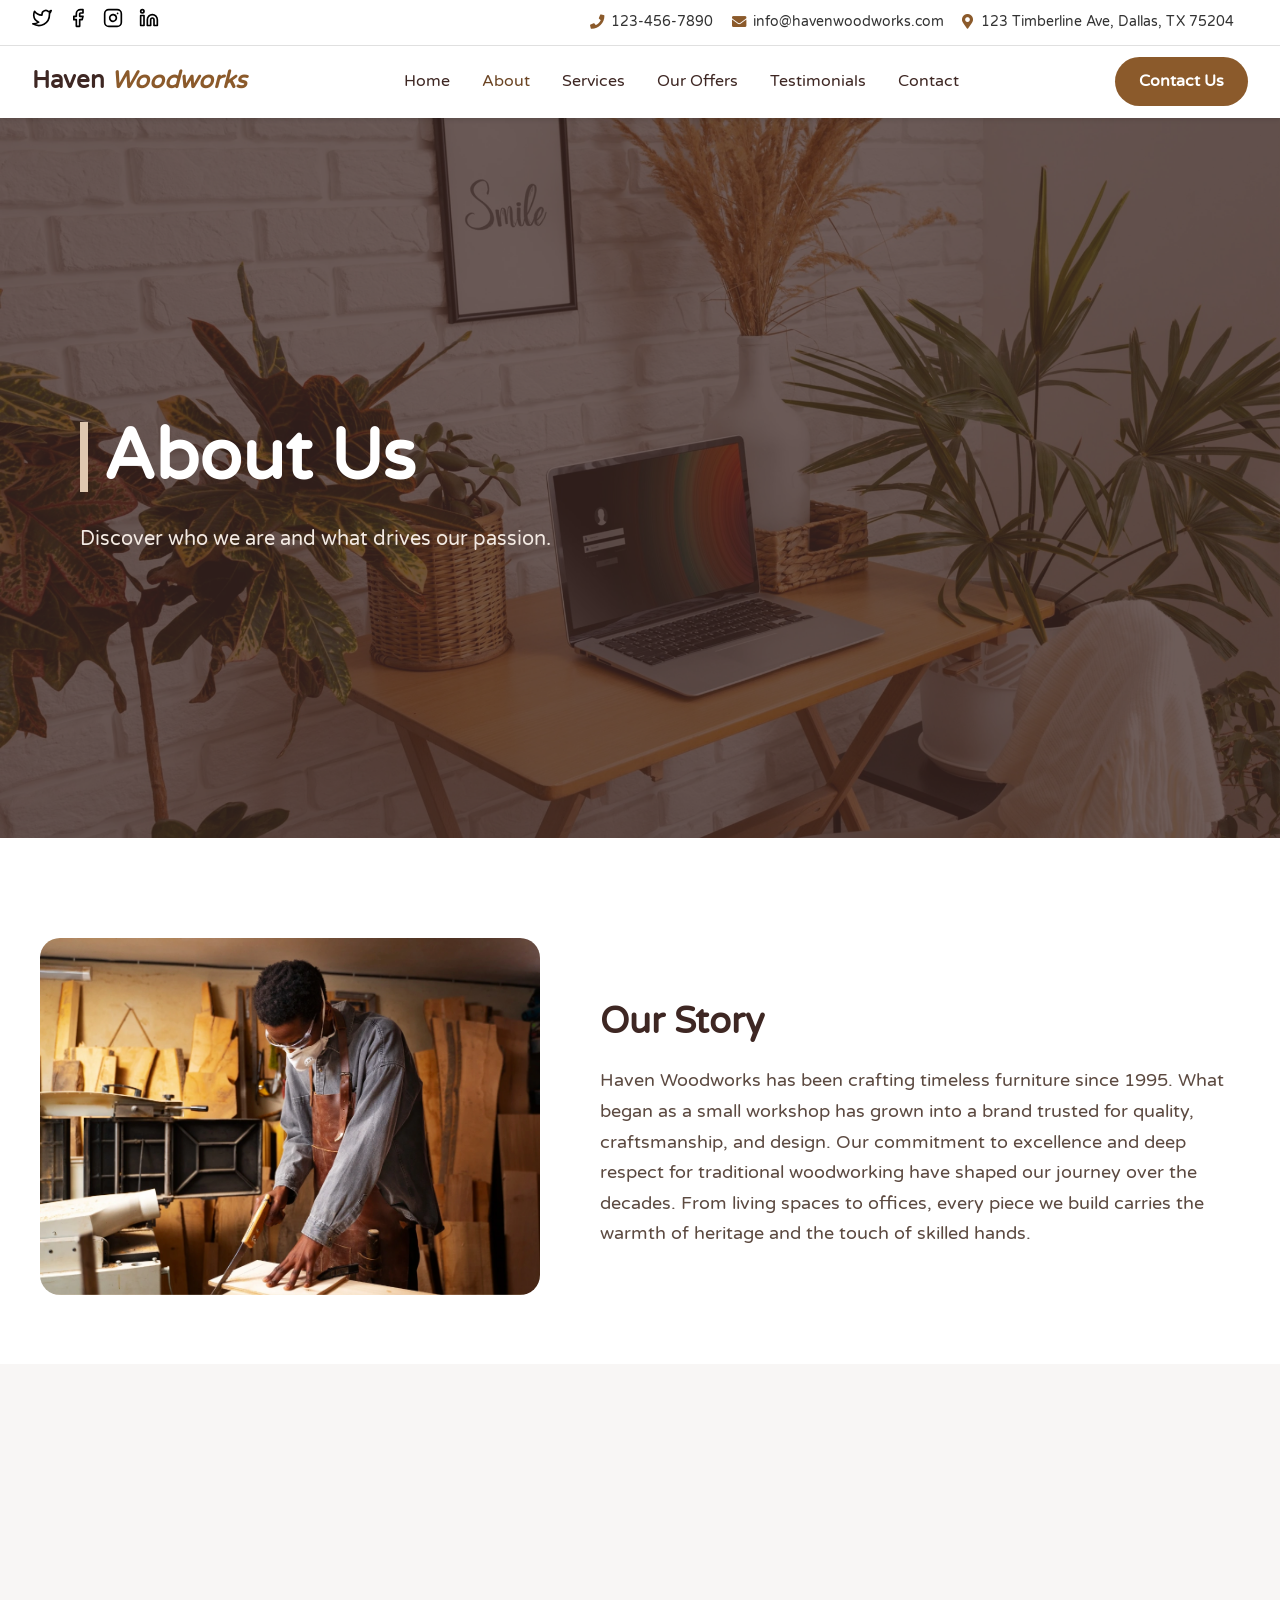
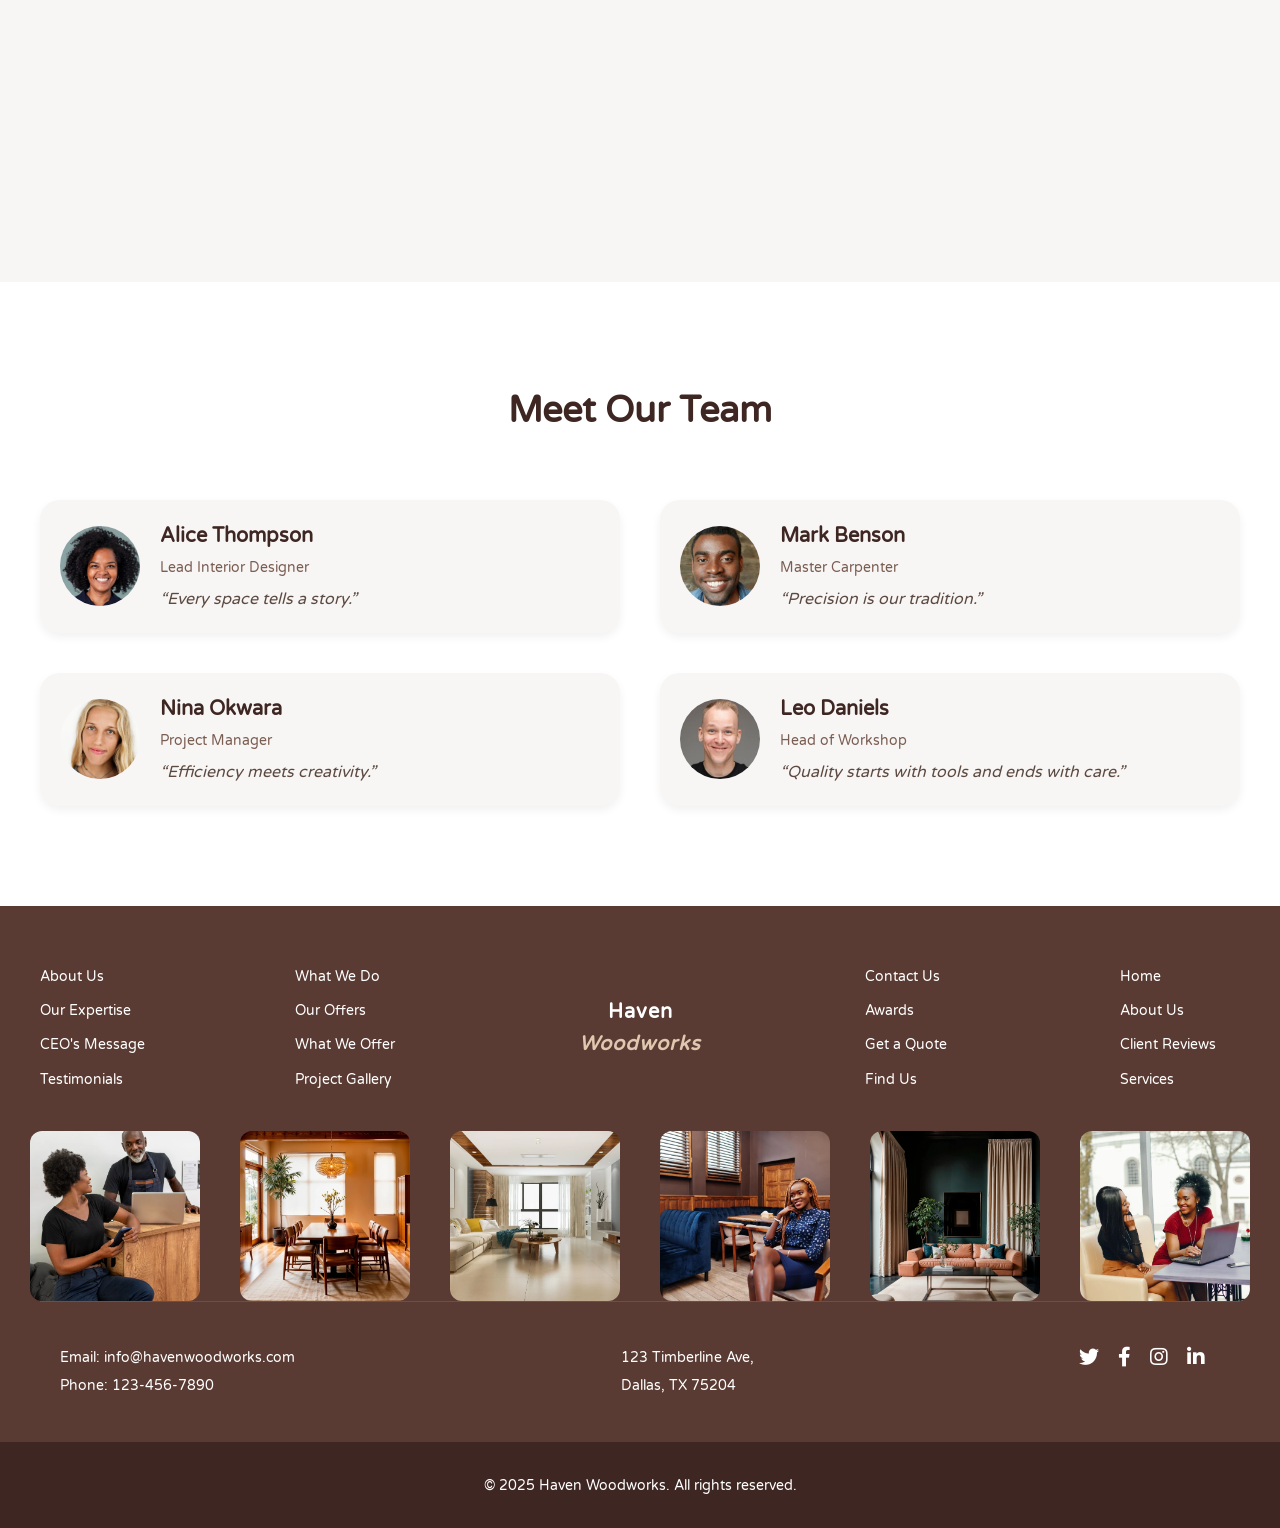
<file: about.html>
<!DOCTYPE html>
<html lang="en">
<head>
    <meta charset="UTF-8">
    <meta name="viewport" content="width=device-width, initial-scale=1.0">
    <meta name="description" content="About Haven Woodworks - Our story and mission.">
    <meta name="keywords" content="woodworking, custom furniture, carpentry, Haven Woodworks, about us">
    <title>Haven Woodworks - About Us</title>
    <link rel="stylesheet" href="https://cdnjs.cloudflare.com/ajax/libs/font-awesome/5.15.4/css/all.min.css" integrity="sha512-1ycn6IcaQQ40/MKBW2W4Rhis/DbILU74C1vSrLJxCq57o941Ym01SwNsOMqvEBFlcgUa6xLiPY/NS5R+E6ztJQ==" crossorigin="anonymous" referrerpolicy="no-referrer" />
    <link rel="stylesheet" href="css/style.css">
    <link rel="stylesheet" href="css/others.css">
</head>
<body>
    <header>
        <div class="top-bar">
            <div class="social-media">
                <a href="#" aria-label="Twitter" title="Twitter"><svg xmlns="http://www.w3.org/2000/svg" width="20" height="20" viewBox="0 0 24 24" fill="none" stroke="currentColor" stroke-width="2" stroke-linecap="round" stroke-linejoin="round"><path d="M23 3a10.9 10.9 0 0 1-3.14 1.53 4.48 4.48 0 0 0-7.86 3v1A10.66 10.66 0 0 1 3 4s-4 9 5 13a11.64 11.64 0 0 1-7 2c9 5 20 0 20-11.5a4.5 4.5 0 0 0-.08-.83A7.72 7.72 0 0 0 23 3z"></path></svg></a>
                <a href="#" aria-label="Facebook" title="Facebook"><svg xmlns="http://www.w3.org/2000/svg" width="20" height="20" viewBox="0 0 24 24" fill="none" stroke="currentColor" stroke-width="2" stroke-linecap="round" stroke-linejoin="round"><path d="M18 2h-3a5 5 0 0 0-5 5v3H7v4h3v8h4v-8h3l1-4h-4V7a1 1 0 0 1 1-1h3z"></path></svg></a>
                <a href="#" aria-label="Instagram" title="Instagram"><svg xmlns="http://www.w3.org/2000/svg" width="20" height="20" viewBox="0 0 24 24" fill="none" stroke="currentColor" stroke-width="2" stroke-linecap="round" stroke-linejoin="round"><rect x="2" y="2" width="20" height="20" rx="5" ry="5"></rect><path d="M16 11.37A4 4 0 1 1 12.63 8 4 4 0 0 1 16 11.37z"></path><line x1="17.5" y1="6.5" x2="17.51" y2="6.5"></line></svg></a>
                <a href="#" aria-label="LinkedIn" title="LinkedIn"><svg xmlns="http://www.w3.org/2000/svg" width="20" height="20" viewBox="0 0 24 24" fill="none" stroke="currentColor" stroke-width="2" stroke-linecap="round" stroke-linejoin="round"><path d="M16 8a6 6 0 0 1 6 6v7h-4v-7a2 2 0 0 0-2-2 2 2 0 0 0-2 2v7h-4v-7a6 6 0 0 1 6-6z"></path><rect x="2" y="9" width="4" height="12"></rect><circle cx="4" cy="4" r="2"></circle></svg></a>
            </div>
            <div class="contact-info">
                <span><i class="fas fa-phone"></i> 123-456-7890</span>
                <span><i class="fas fa-envelope"></i> info@havenwoodworks.com</span>
                <span><i class="fas fa-map-marker-alt"></i> 123 Timberline Ave, Dallas, TX 75204</span>
            </div>
        </div>
        <nav class="main-nav">
            <a href="index.html" class="logo">Haven <span class="logo-highlight">Woodworks</span></a>
            <button class="mobile-menu-button" aria-label="Open navigation menu" aria-expanded="false">&#9776;</button>
            <ul id="nav-links">
                <li><a href="index.html">Home</a></li>
                <li><a href="about.html" class="active">About</a></li>
                <li><a href="services.html">Services</a></li>
                <li><a href="offers.html">Our Offers</a></li>
                <li><a href="testimonials.html">Testimonials</a></li>
                <li><a href="contact.html">Contact</a></li>
            </ul>
            <a href="contact.html" class="contact-button">Contact Us</a>
        </nav>
    </header>

    <main>
        <!-- ABOUT HERO SECTION -->
<section class="page-hero about-hero" style="background-image: url('images/FWO7hiu.webp');">
  <div class="hero-overlay"></div>
  <div class="hero-content others-animate">
    <div class="others-hero-text">
      <div class="hero-heading">
        <div class="hero-line"></div>
        <h1>About Us</h1>
      </div>
      <p>Discover who we are and what drives our passion.</p>
    </div>
  </div>
</section>

<section class="founding-story-section">
  <div class="founding-story-container">
    
    <!-- LEFT: Image Slider -->
    <div class="founding-images">
      <img id="founding-image" src="images/FWimQzg.webp" alt="Haven Woodworks" />
    </div>

    <!-- RIGHT: Company Story -->
    <div class="founding-text">
      <h2>Our Story</h2>
      <p>
        Haven Woodworks has been crafting timeless furniture since 1995.
        What began as a small workshop has grown into a brand trusted for quality, craftsmanship, and design.
        Our commitment to excellence and deep respect for traditional woodworking have shaped our journey over the decades.
        From living spaces to offices, every piece we build carries the warmth of heritage and the touch of skilled hands.
      </p>
    </div>

  </div>
</section>

<!-- CEO INTRO SECTION -->
<section class="ceo-section ceo-about">
<!-- Mobile-only image BEFORE everything -->
<div class="ceo-image ceo-mobile-only animate-fade-up">
  <img src="images/FMvxX2t.webp" alt="CEO Image">
</div>

<div class="ceo-content">
  <!-- Left Column -->
  <div class="ceo-text animate-fade-up">
    <h3 class="animate-pop-up">Hello! I’m</h3>
    <h2 class="ceo-name animate-pop-up">Daniel Stone</h2>
    <p class="ceo-description">
      At Haven Woodworks, we believe furniture is more than function — it's art. For over two decades,
      we've crafted pieces that transform spaces and tell stories. Every cut, joint, and finish speaks to our
      commitment to craftsmanship and your vision.
    </p>
    <p class="ceo-signature">dStone</p>
    <p class="ceo-role">CEO</p>
  </div>

  <!-- Desktop/Tablet Image -->
  <div class="ceo-image ceo-desktop-only animate-fade-up">
    <img src="images/FMvxX2t.webp" alt="CEO Image">
  </div>

  <!-- Right Stats -->
  <div class="ceo-stats animate-fade-up">
    <div class="stat">
      <span class="stat-icon">👥</span>
      <h3 class="stat-number-wrapper">
        <span class="stat-number" data-target="250">0</span><span class="plus">+</span>
      </h3>
      <p>Happy Clients</p>
    </div>
    <div class="stat">
      <span class="stat-icon">🏢</span>
      <h3 class="stat-number-wrapper">
        <span class="stat-number" data-target="120">0</span><span class="plus">+</span>
      </h3>
      <p>Departments Served</p>
    </div>
    <div class="stat">
      <span class="stat-icon">🛠️</span>
      <h3 class="stat-number-wrapper">
        <span class="stat-number" data-target="370">0</span><span class="plus">+</span>
      </h3>
      <p>Projects Completed</p>
    </div>
  </div>
</div>
</section>

<section class="team-section">
  <div class="team-container">
    <h2>Meet Our Team</h2>

    <div class="team-grid">
      <!-- Team Member 1 -->
      <div class="team-card">
        <img src="images/FWLBEOb.webp" alt="Alice - Designer" class="team-photo">
        <div class="team-info">
          <h3>Alice Thompson</h3>
          <p class="team-role">Lead Interior Designer</p>
          <p class="team-tagline">“Every space tells a story.”</p>
        </div>
      </div>

      <!-- Team Member 2 -->
      <div class="team-card">
        <img src="images/FWLBWWQ.webp" alt="Mark - Carpenter" class="team-photo">
        <div class="team-info">
          <h3>Mark Benson</h3>
          <p class="team-role">Master Carpenter</p>
          <p class="team-tagline">“Precision is our tradition.”</p>
        </div>
      </div>

      <!-- Team Member 3 -->
      <div class="team-card">
        <img src="images/FWLBVzx.webp" alt="Nina - Manager" class="team-photo">
        <div class="team-info">
          <h3>Nina Okwara</h3>
          <p class="team-role">Project Manager</p>
          <p class="team-tagline">“Efficiency meets creativity.”</p>
        </div>
      </div>

      <!-- Team Member 4 -->
      <div class="team-card">
        <img src="images/FWLBGbj.webp" alt="Leo - Workshop Head" class="team-photo">
        <div class="team-info">
          <h3>Leo Daniels</h3>
          <p class="team-role">Head of Workshop</p>
          <p class="team-tagline">“Quality starts with tools and ends with care.”</p>
        </div>
      </div>
    </div>
  </div>
</section>


        <!-- Page specific content will go here -->
    </main>

    <!-- FOOTER SECTION -->
<footer class="site-footer">
  <div class="footer-container">
    <!-- Left Columns -->
    <div class="footer-column">
      <a href="about.html">About Us</a>
      <a href="index.html#what-we-do">Our Expertise</a>
      <a href="index.html#ceo-section">CEO's Message</a>
      <a href="index.html#testimonial-section">Testimonials</a>
    </div>

    <div class="footer-column">
      <a href="index.html#second-what-we-do">What We Do</a>
      <a href="offers.html">Our Offers</a>
      <a href="index.html#what-we-offer">What We Offer</a>
      <a href="index.html#case-section">Project Gallery</a>
    </div>

    <!-- Center Title -->
    <div class="footer-center">
      <a href="index.html" class="footer-logo" style="text-align: center;">
  Haven <br>
  <span style="color: #e0c8b0;"><em>Woodworks</em></span>
</a>

    </div>

    <!-- Right Columns -->
    <div class="footer-column">
      <a href="contact.html">Contact Us</a>
      <a href="index.html#awards">Awards</a>
      <a href="index.html#contact-us">Get a Quote</a>
      <a href="index.html#map">Find Us</a>
    </div>

    <div class="footer-column">
      <a href="index.html">Home</a>
      <a href="about.html">About Us</a>
      <a href="index.html#testimonial-section">Client Reviews</a>
      <a href="services.html">Services</a>
    </div>
  </div>

<div class="footer-gallery desktop-only">
  <img src="images/FV7e5vV.webp" alt="Gallery 1">
  <img src="images/FV7eaTP.webp" alt="Gallery 2">
  <img src="images/FV7eRYQ.webp" alt="Gallery 3">
  <img src="images/FV7elZF.webp" alt="Gallery 4">
  <img src="images/FV7e7yB.webp" alt="Gallery 5">
  <img src="images/FV7e1Cg.webp" alt="Gallery 6">
</div>

<div class="footer-bottom-row">
  <!-- Contact Info -->
  <div class="footer-contact">
    <p>Email: <a href="mailto:info@havenwoodworks.com">info@havenwoodworks.com</a></p>
    <p>Phone: <a href="tel:1234567890">123-456-7890</a></p>
  </div>

  <!-- Address -->
  <div class="footer-address">
    <p>123 Timberline Ave,</p>
    <p>Dallas, TX 75204</p>
  </div>

  <!-- Social Links -->
  <div class="footer-social">
    <a href="https://x.com" target="_blank" aria-label="Twitter/X" title="X (Twitter)">
      <i class="fab fa-twitter"></i>
    </a>
    <a href="https://facebook.com" target="_blank" aria-label="Facebook" title="Facebook">
      <i class="fab fa-facebook-f"></i>
    </a>
    <a href="https://instagram.com" target="_blank" aria-label="Instagram" title="Instagram">
      <i class="fab fa-instagram"></i>
    </a>
    <a href="https://linkedin.com" target="_blank" aria-label="LinkedIn" title="LinkedIn">
      <i class="fab fa-linkedin-in"></i>
    </a>
  </div>
</div>



</footer>
<div class="footer-bottom">
    <p>&copy; 2025 Haven Woodworks. All rights reserved.</p>
</div>

    <script src="js/script.js"></script>
    <script src="js/others.js"></script>
</body>
</html>
</file>
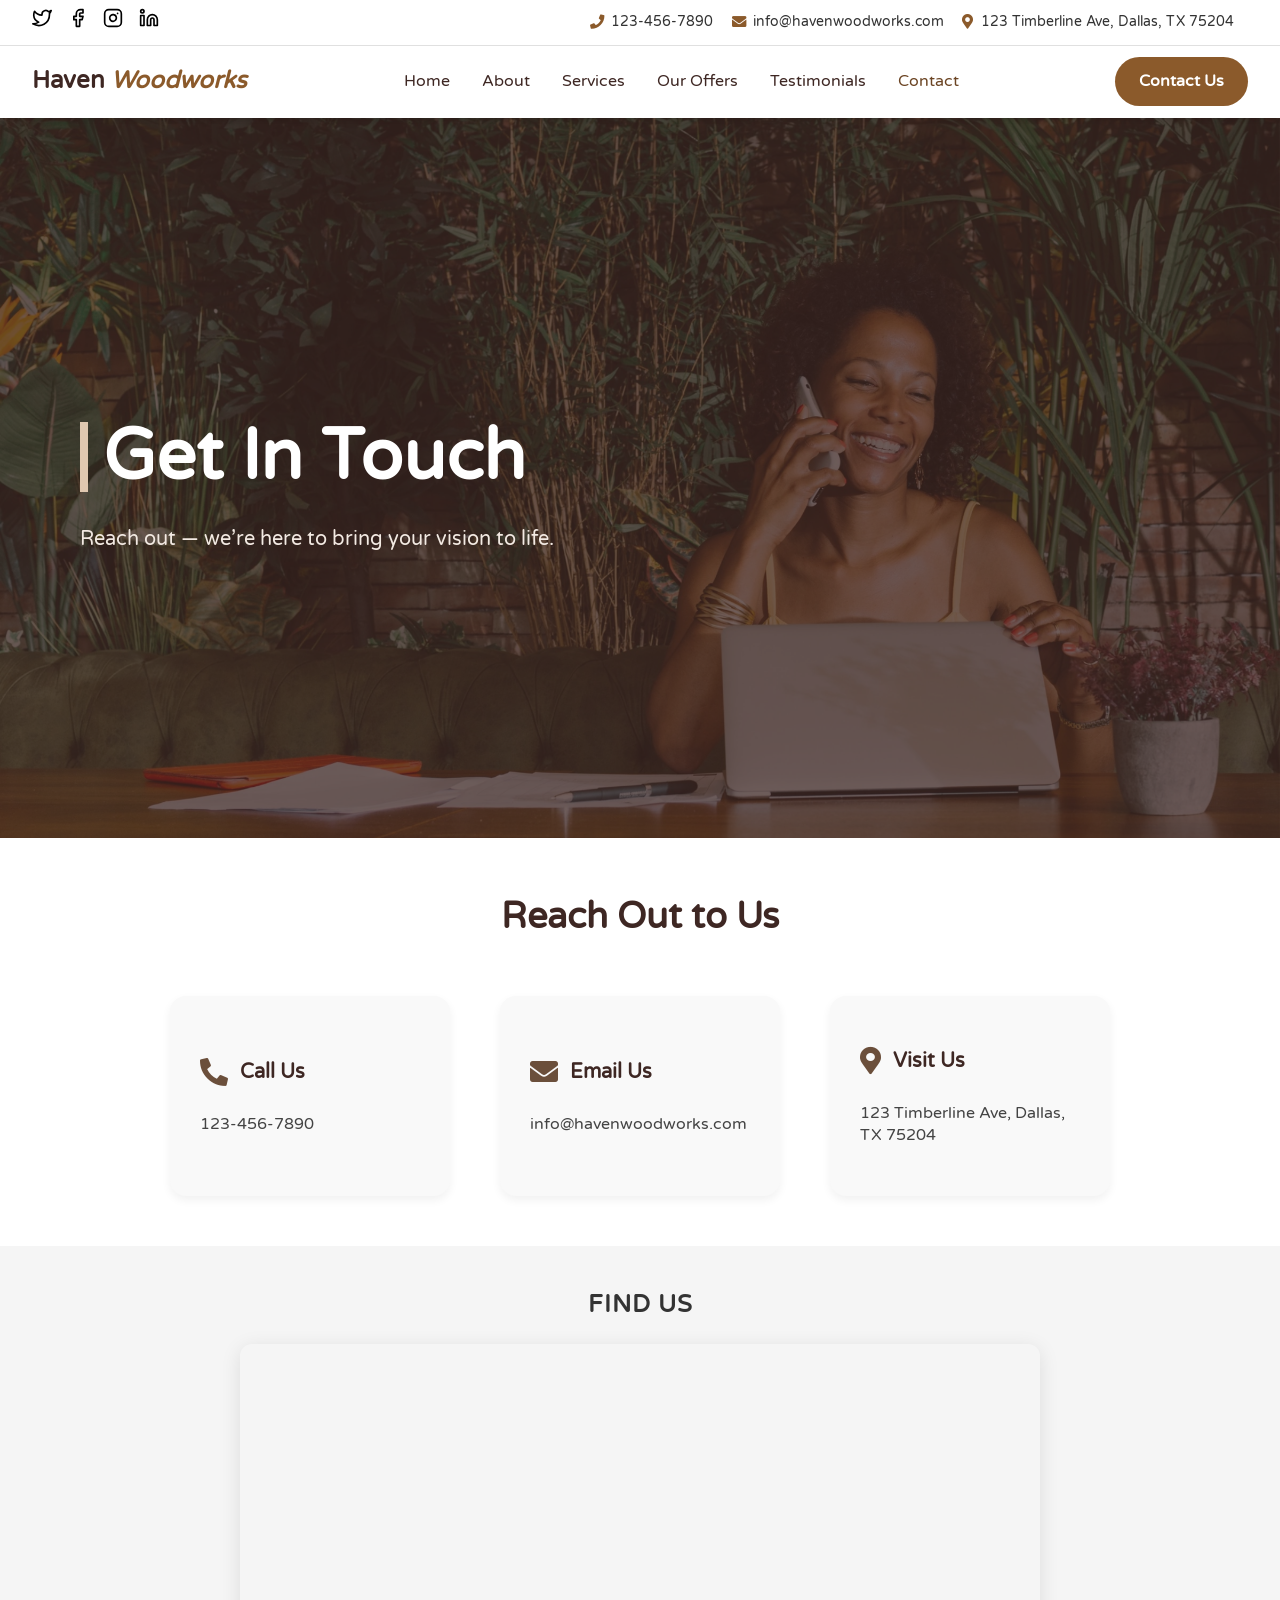
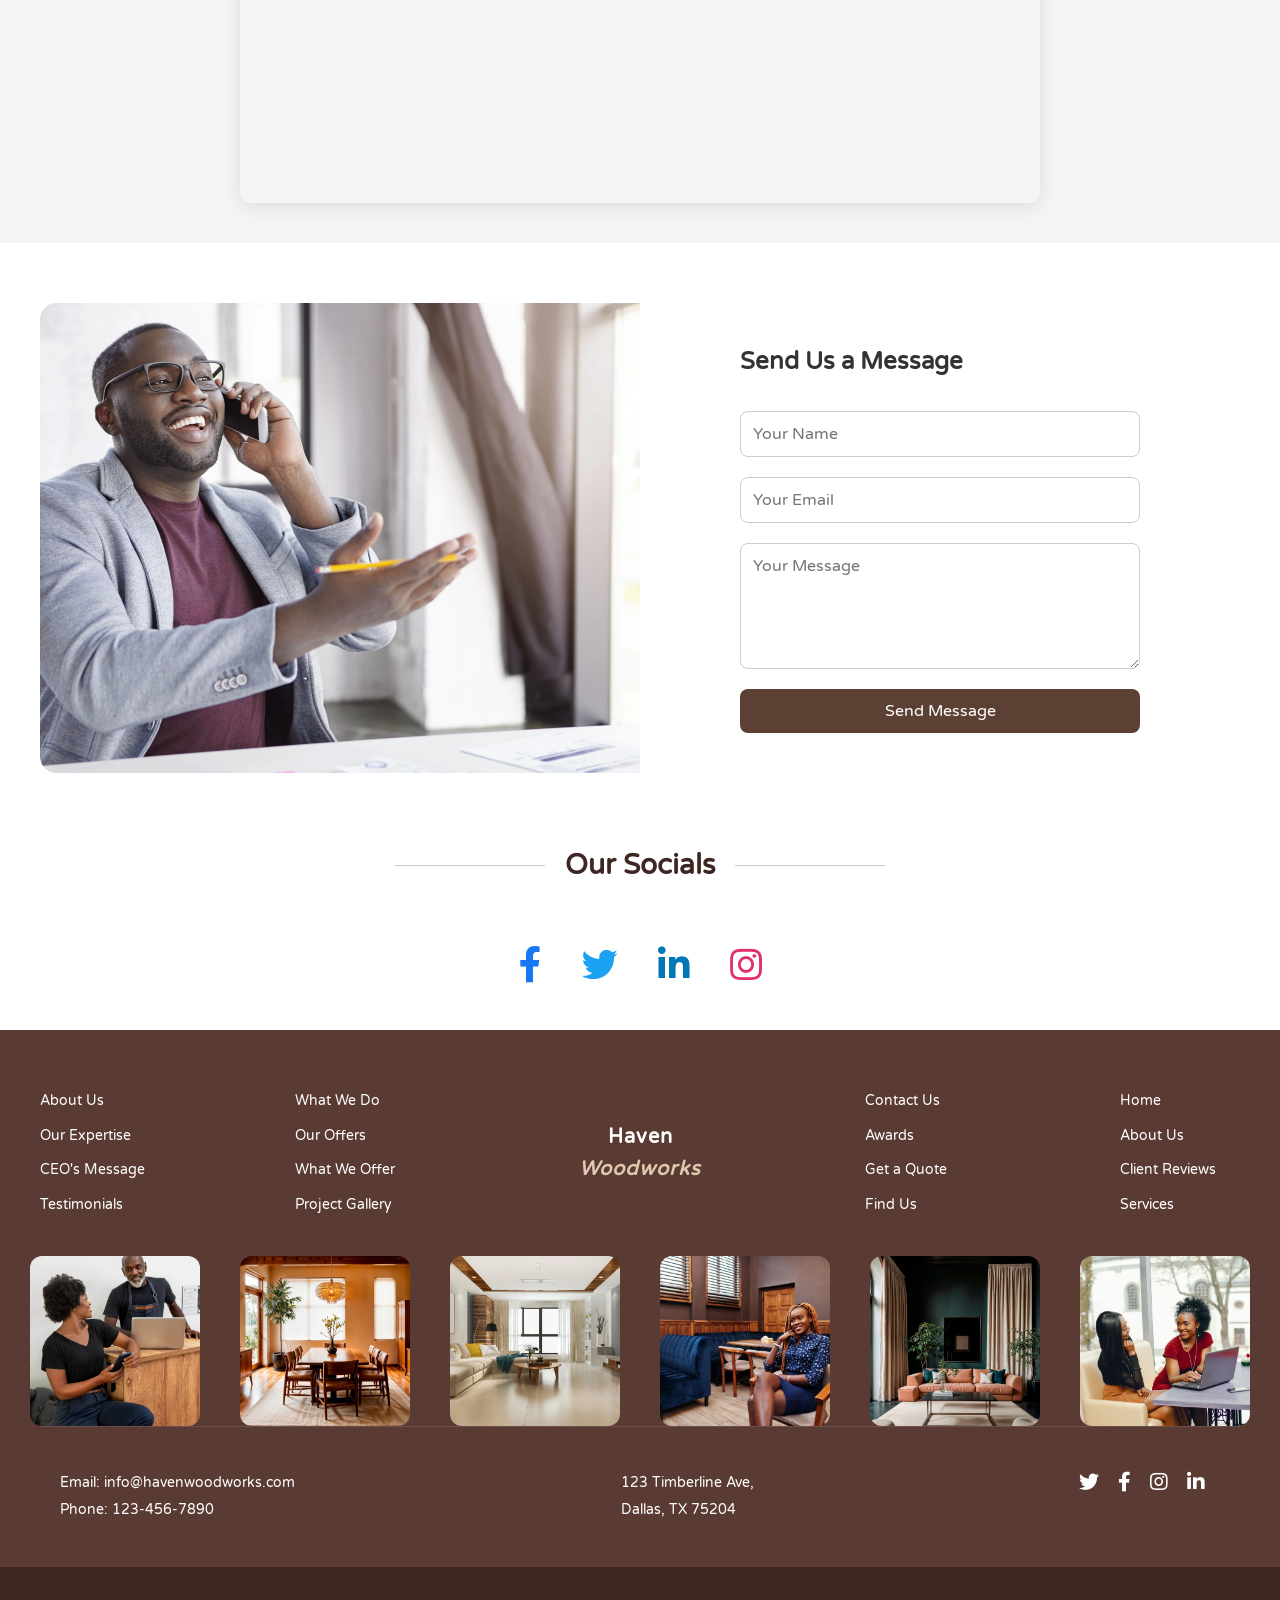
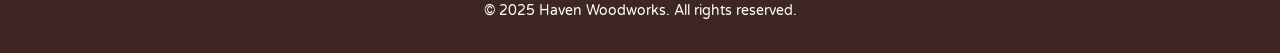
<file: contact.html>
<!DOCTYPE html>
<html lang="en">
<head>
    <meta charset="UTF-8">
    <meta name="viewport" content="width=device-width, initial-scale=1.0">
    <meta name="description" content="Contact Haven Woodworks for custom woodworking projects.">
    <meta name="keywords" content="woodworking, custom furniture, carpentry, Haven Woodworks, contact, quote">
    <title>Haven Woodworks - Contact Us</title>
    <link rel="stylesheet" href="https://cdnjs.cloudflare.com/ajax/libs/font-awesome/5.15.4/css/all.min.css" integrity="sha512-1ycn6IcaQQ40/MKBW2W4Rhis/DbILU74C1vSrLJxCq57o941Ym01SwNsOMqvEBFlcgUa6xLiPY/NS5R+E6ztJQ==" crossorigin="anonymous" referrerpolicy="no-referrer" />
    <link rel="stylesheet" href="css/style.css">
    <link rel="stylesheet" href="css/others.css">
</head>
<body>
    <header>
        <div class="top-bar">
            <div class="social-media">
                <a href="#" aria-label="Twitter" title="Twitter"><svg xmlns="http://www.w3.org/2000/svg" width="20" height="20" viewBox="0 0 24 24" fill="none" stroke="currentColor" stroke-width="2" stroke-linecap="round" stroke-linejoin="round"><path d="M23 3a10.9 10.9 0 0 1-3.14 1.53 4.48 4.48 0 0 0-7.86 3v1A10.66 10.66 0 0 1 3 4s-4 9 5 13a11.64 11.64 0 0 1-7 2c9 5 20 0 20-11.5a4.5 4.5 0 0 0-.08-.83A7.72 7.72 0 0 0 23 3z"></path></svg></a>
                <a href="#" aria-label="Facebook" title="Facebook"><svg xmlns="http://www.w3.org/2000/svg" width="20" height="20" viewBox="0 0 24 24" fill="none" stroke="currentColor" stroke-width="2" stroke-linecap="round" stroke-linejoin="round"><path d="M18 2h-3a5 5 0 0 0-5 5v3H7v4h3v8h4v-8h3l1-4h-4V7a1 1 0 0 1 1-1h3z"></path></svg></a>
                <a href="#" aria-label="Instagram" title="Instagram"><svg xmlns="http://www.w3.org/2000/svg" width="20" height="20" viewBox="0 0 24 24" fill="none" stroke="currentColor" stroke-width="2" stroke-linecap="round" stroke-linejoin="round"><rect x="2" y="2" width="20" height="20" rx="5" ry="5"></rect><path d="M16 11.37A4 4 0 1 1 12.63 8 4 4 0 0 1 16 11.37z"></path><line x1="17.5" y1="6.5" x2="17.51" y2="6.5"></line></svg></a>
                <a href="#" aria-label="LinkedIn" title="LinkedIn"><svg xmlns="http://www.w3.org/2000/svg" width="20" height="20" viewBox="0 0 24 24" fill="none" stroke="currentColor" stroke-width="2" stroke-linecap="round" stroke-linejoin="round"><path d="M16 8a6 6 0 0 1 6 6v7h-4v-7a2 2 0 0 0-2-2 2 2 0 0 0-2 2v7h-4v-7a6 6 0 0 1 6-6z"></path><rect x="2" y="9" width="4" height="12"></rect><circle cx="4" cy="4" r="2"></circle></svg></a>
            </div>
            <div class="contact-info">
                <span><i class="fas fa-phone"></i> 123-456-7890</span>
                <span><i class="fas fa-envelope"></i> info@havenwoodworks.com</span>
                <span><i class="fas fa-map-marker-alt"></i> 123 Timberline Ave, Dallas, TX 75204</span>
            </div>
        </div>
        <nav class="main-nav">
            <a href="index.html" class="logo">Haven <span class="logo-highlight">Woodworks</span></a>
            <button class="mobile-menu-button" aria-label="Open navigation menu" aria-expanded="false">&#9776;</button>
            <ul id="nav-links">
                <li><a href="index.html">Home</a></li>
                <li><a href="about.html">About</a></li>
                <li><a href="services.html">Services</a></li>
                <li><a href="offers.html">Our Offers</a></li>
                <li><a href="testimonials.html">Testimonials</a></li>
                <li><a href="contact.html" class="active">Contact</a></li>
            </ul>
            <a href="contact.html" class="contact-button">Contact Us</a>
        </nav>
    </header>

    <main>

      <!-- CONTACT HERO SECTION -->
      <section class="page-hero contact-hero">
        <div class="hero-overlay"></div>
        <div class="hero-content others-animate">
          <div class="others-hero-text">
            <div class="hero-heading">
              <div class="hero-line"></div>
              <h1>Get In Touch</h1>
            </div>
            <p>Reach out — we’re here to bring your vision to life.</p>
          </div>
        </div>
      </section>

      <section class="contact-cards-section">
  <div class="contact-cards-container">


    <!-- Section Heading -->
    <h2 class="contact-heading">Reach Out to Us</h2>

    <!-- Card 1: Call Us -->
    <div class="contact-card">
      <div class="contact-card-header">
        <i class="fas fa-phone-alt"></i>
        <h3>Call Us</h3>
      </div>
      <p class="contact-card-body">123-456-7890</p>
    </div>

    <!-- Card 2: Email Us -->
    <div class="contact-card">
      <div class="contact-card-header">
        <i class="fas fa-envelope"></i>
        <h3>Email Us</h3>
      </div>
      <p class="contact-card-body">info@havenwoodworks.com</p>
    </div>

    <!-- Card 3: Visit Us -->
    <div class="contact-card">
      <div class="contact-card-header">
        <i class="fas fa-map-marker-alt"></i>
        <h3>Visit Us</h3>
      </div>
      <p class="contact-card-body">123 Timberline Ave, Dallas, TX 75204</p>
    </div>

  </div>
</section>

<!-- MAP SECTION -->
<section class="map-section" id="map">
  <h2>Find Us</h2>
  <div class="map-container">
    <iframe src="https://www.google.com/maps/embed?pb=!1m18!1m12!1m3!1d429184.55904478783!2d-97.06176915230174!3d32.81864924929747!2m3!1f0!2f0!3f0!3m2!1i1024!2i768!4f13.1!3m3!1m2!1s0x864c19f77b45974b%3A0xb9ec9ba4f647678f!2sDallas%2C%20TX%2C%20USA!5e0!3m2!1sen!2sng!4v1752449325888!5m2!1sen!2sng" width="100%" height="450" style="border:0;" allowfullscreen="" loading="lazy" referrerpolicy="no-referrer-when-downgrade"></iframe>
  </div>
</section>

<!-- CONTACT SECTION -->
<section class="contact-section" id="contact-us">
  <div class="contact-container">
    
    <!-- LEFT: IMAGE SLIDER (DESKTOP ONLY) -->
    <div class="contact-slider desktop-only">
      <img class="slider-image" src="images/FV5vZlf.webp" alt="Slide 1" />
    </div>

    <!-- RIGHT: CONTACT FORM -->
    <div class="contact-form-container">
      <form action="https://formspree.io/f/mldlrljw" method="POST" class="contact-form">
        <h3>Send Us a Message</h3>
        <input type="text" name="name" placeholder="Your Name" required />
        <input type="email" name="email" placeholder="Your Email" required />
        <textarea name="message" rows="5" placeholder="Your Message" required></textarea>
        <button type="submit">Send Message</button>
      </form>
    </div>

  </div>
</section>

<!-- SOCIAL MEDIA ICONS SECTION -->
<section class="socials-section">
  <div class="socials-heading">
    <div class="line"></div>
    <h2>Our Socials</h2>
    <div class="line"></div>
  </div>

  <div class="socials-icons">
    <a href="https://facebook.com" target="_blank" class="social-icon" aria-label="Facebook">
      <i class="fab fa-facebook-f"></i>
    </a>
    <a href="https://twitter.com" target="_blank" class="social-icon" aria-label="Twitter">
      <i class="fab fa-twitter"></i>
    </a>
    <a href="https://linkedin.com" target="_blank" class="social-icon" aria-label="LinkedIn">
      <i class="fab fa-linkedin-in"></i>
    </a>
    <a href="https://instagram.com" target="_blank" class="social-icon" aria-label="Instagram">
      <i class="fab fa-instagram"></i>
    </a>
  </div>
</section>




        <!-- Page specific content will go here -->
    </main>

    <!-- FOOTER SECTION -->
<footer class="site-footer">
  <div class="footer-container">
    <!-- Left Columns -->
    <div class="footer-column">
      <a href="about.html">About Us</a>
      <a href="index.html#what-we-do">Our Expertise</a>
      <a href="index.html#ceo-section">CEO's Message</a>
      <a href="index.html#testimonial-section">Testimonials</a>
    </div>

    <div class="footer-column">
      <a href="index.html#second-what-we-do">What We Do</a>
      <a href="offers.html">Our Offers</a>
      <a href="index.html#what-we-offer">What We Offer</a>
      <a href="index.html#case-section">Project Gallery</a>
    </div>

    <!-- Center Title -->
    <div class="footer-center">
      <a href="index.html" class="footer-logo" style="text-align: center;">
  Haven <br>
  <span style="color: #e0c8b0;"><em>Woodworks</em></span>
</a>

    </div>

    <!-- Right Columns -->
    <div class="footer-column">
      <a href="contact.html">Contact Us</a>
      <a href="index.html#awards">Awards</a>
      <a href="index.html#contact-us">Get a Quote</a>
      <a href="index.html#map">Find Us</a>
    </div>

    <div class="footer-column">
      <a href="index.html">Home</a>
      <a href="about.html">About Us</a>
      <a href="index.html#testimonial-section">Client Reviews</a>
      <a href="services.html">Services</a>
    </div>
  </div>

<div class="footer-gallery desktop-only">
  <img src="images/FV7e5vV.webp" alt="Gallery 1">
  <img src="images/FV7eaTP.webp" alt="Gallery 2">
  <img src="images/FV7eRYQ.webp" alt="Gallery 3">
  <img src="images/FV7elZF.webp" alt="Gallery 4">
  <img src="images/FV7e7yB.webp" alt="Gallery 5">
  <img src="images/FV7e1Cg.webp" alt="Gallery 6">
</div>

<div class="footer-bottom-row">
  <!-- Contact Info -->
  <div class="footer-contact">
    <p>Email: <a href="mailto:info@havenwoodworks.com">info@havenwoodworks.com</a></p>
    <p>Phone: <a href="tel:1234567890">123-456-7890</a></p>
  </div>

  <!-- Address -->
  <div class="footer-address">
    <p>123 Timberline Ave,</p>
    <p>Dallas, TX 75204</p>
  </div>

  <!-- Social Links -->
  <div class="footer-social">
    <a href="https://x.com" target="_blank" aria-label="Twitter/X" title="X (Twitter)">
      <i class="fab fa-twitter"></i>
    </a>
    <a href="https://facebook.com" target="_blank" aria-label="Facebook" title="Facebook">
      <i class="fab fa-facebook-f"></i>
    </a>
    <a href="https://instagram.com" target="_blank" aria-label="Instagram" title="Instagram">
      <i class="fab fa-instagram"></i>
    </a>
    <a href="https://linkedin.com" target="_blank" aria-label="LinkedIn" title="LinkedIn">
      <i class="fab fa-linkedin-in"></i>
    </a>
  </div>
</div>



</footer>
<div class="footer-bottom">
    <p>&copy; 2025 Haven Woodworks. All rights reserved.</p>
</div>

    <script src="js/script.js"></script>
    <script src="js/others.js"></script>
</body>
</html>
</file>
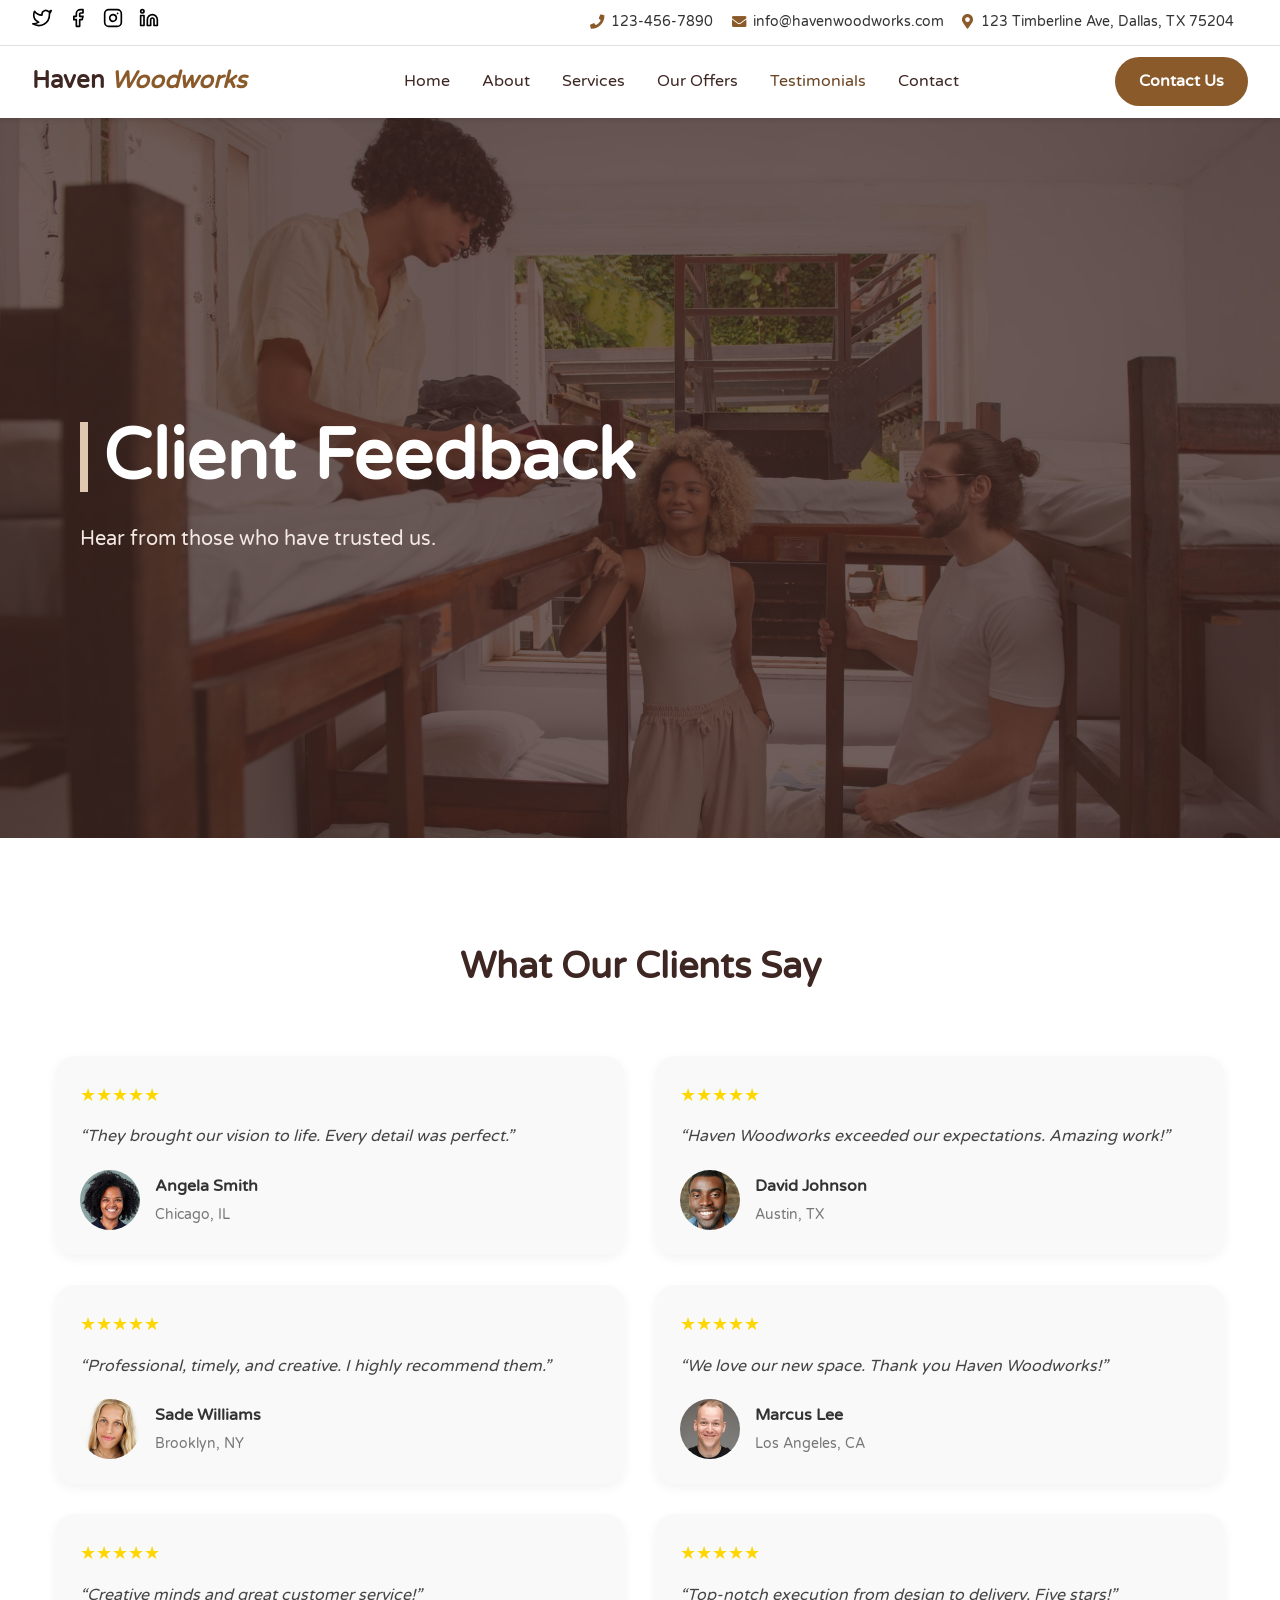
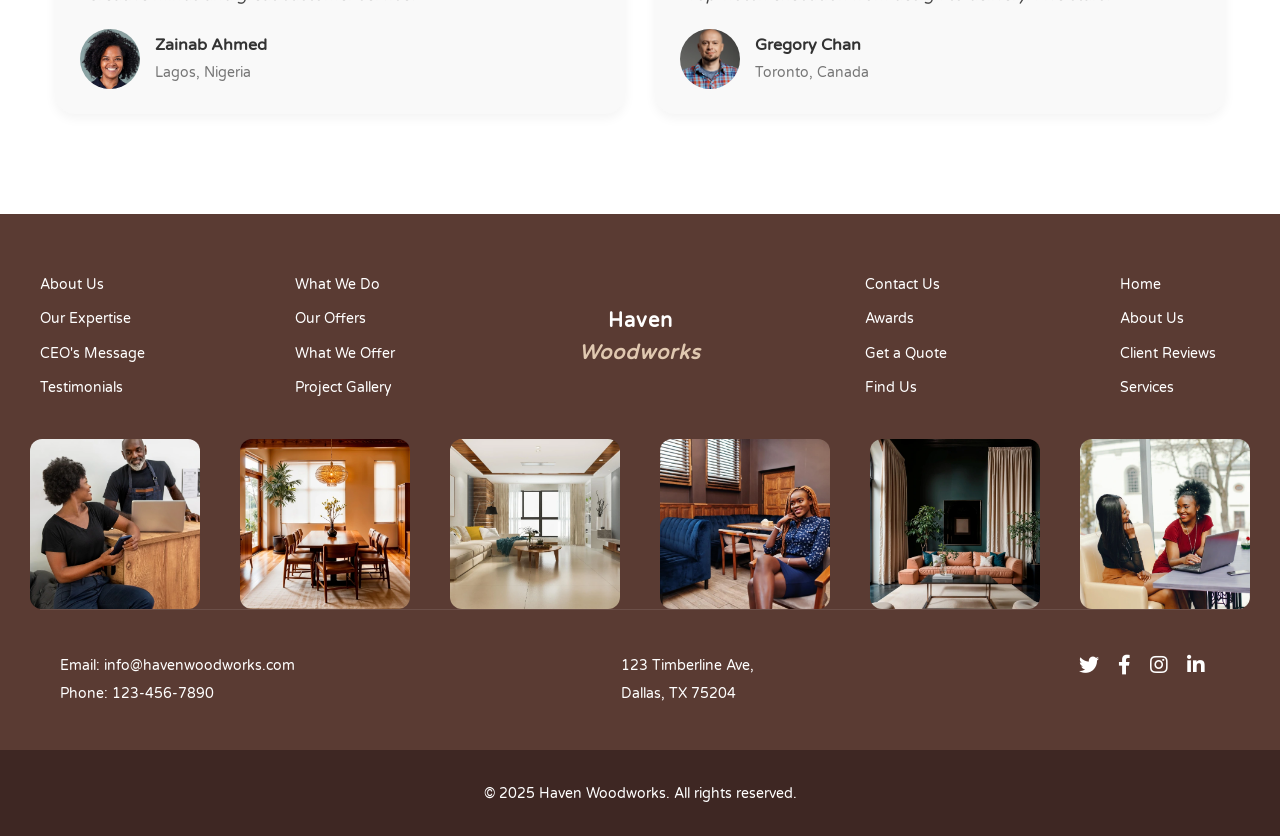
<file: testimonials.html>
<!DOCTYPE html>
<html lang="en">
<head>
    <meta charset="UTF-8">
    <meta name="viewport" content="width=device-width, initial-scale=1.0">
    <meta name="description" content="Client testimonials for Haven Woodworks.">
    <meta name="keywords" content="woodworking, custom furniture, carpentry, Haven Woodworks, testimonials, reviews">
    <title>Haven Woodworks - Testimonials</title>
    <link rel="stylesheet" href="https://cdnjs.cloudflare.com/ajax/libs/font-awesome/5.15.4/css/all.min.css" integrity="sha512-1ycn6IcaQQ40/MKBW2W4Rhis/DbILU74C1vSrLJxCq57o941Ym01SwNsOMqvEBFlcgUa6xLiPY/NS5R+E6ztJQ==" crossorigin="anonymous" referrerpolicy="no-referrer" />
    <link rel="stylesheet" href="css/style.css">
    <link rel="stylesheet" href="css/others.css">
</head>
<body>
    <header>
        <div class="top-bar">
            <div class="social-media">
                <a href="#" aria-label="Twitter" title="Twitter"><svg xmlns="http://www.w3.org/2000/svg" width="20" height="20" viewBox="0 0 24 24" fill="none" stroke="currentColor" stroke-width="2" stroke-linecap="round" stroke-linejoin="round"><path d="M23 3a10.9 10.9 0 0 1-3.14 1.53 4.48 4.48 0 0 0-7.86 3v1A10.66 10.66 0 0 1 3 4s-4 9 5 13a11.64 11.64 0 0 1-7 2c9 5 20 0 20-11.5a4.5 4.5 0 0 0-.08-.83A7.72 7.72 0 0 0 23 3z"></path></svg></a>
                <a href="#" aria-label="Facebook" title="Facebook"><svg xmlns="http://www.w3.org/2000/svg" width="20" height="20" viewBox="0 0 24 24" fill="none" stroke="currentColor" stroke-width="2" stroke-linecap="round" stroke-linejoin="round"><path d="M18 2h-3a5 5 0 0 0-5 5v3H7v4h3v8h4v-8h3l1-4h-4V7a1 1 0 0 1 1-1h3z"></path></svg></a>
                <a href="#" aria-label="Instagram" title="Instagram"><svg xmlns="http://www.w3.org/2000/svg" width="20" height="20" viewBox="0 0 24 24" fill="none" stroke="currentColor" stroke-width="2" stroke-linecap="round" stroke-linejoin="round"><rect x="2" y="2" width="20" height="20" rx="5" ry="5"></rect><path d="M16 11.37A4 4 0 1 1 12.63 8 4 4 0 0 1 16 11.37z"></path><line x1="17.5" y1="6.5" x2="17.51" y2="6.5"></line></svg></a>
                <a href="#" aria-label="LinkedIn" title="LinkedIn"><svg xmlns="http://www.w3.org/2000/svg" width="20" height="20" viewBox="0 0 24 24" fill="none" stroke="currentColor" stroke-width="2" stroke-linecap="round" stroke-linejoin="round"><path d="M16 8a6 6 0 0 1 6 6v7h-4v-7a2 2 0 0 0-2-2 2 2 0 0 0-2 2v7h-4v-7a6 6 0 0 1 6-6z"></path><rect x="2" y="9" width="4" height="12"></rect><circle cx="4" cy="4" r="2"></circle></svg></a>
            </div>
            <div class="contact-info">
                <span><i class="fas fa-phone"></i> 123-456-7890</span>
                <span><i class="fas fa-envelope"></i> info@havenwoodworks.com</span>
                <span><i class="fas fa-map-marker-alt"></i> 123 Timberline Ave, Dallas, TX 75204</span>
            </div>
        </div>
        <nav class="main-nav">
            <a href="index.html" class="logo">Haven <span class="logo-highlight">Woodworks</span></a>
            <button class="mobile-menu-button" aria-label="Open navigation menu" aria-expanded="false">&#9776;</button>
            <ul id="nav-links">
                <li><a href="index.html">Home</a></li>
                <li><a href="about.html">About</a></li>
                <li><a href="services.html">Services</a></li>
                <li><a href="offers.html">Our Offers</a></li>
                <li><a href="testimonials.html" class="active">Testimonials</a></li>
                <li><a href="contact.html">Contact</a></li>
            </ul>
            <a href="contact.html" class="contact-button">Contact Us</a>
        </nav>
    </header>

    <main>

            <!-- TESTIMONIAL HERO SECTION -->
      <section class="page-hero testimonial-hero">
        <div class="hero-overlay"></div>
        <div class="hero-content others-animate">
          <div class="others-hero-text">
            <div class="hero-heading">
              <div class="hero-line"></div>
              <h1>Client Feedback</h1>
            </div>
            <p>Hear from those who have trusted us.</p>
          </div>
        </div>
      </section>

      <!-- REVIEW CARDS TESTIMONIAL -->
      <section class="review-section">
  <div class="review-container">
    <h2>What Our Clients Say</h2>

    <div class="review-grid">
      <!-- Testimonial 1 -->
      <div class="review-card">
        <div class="review-stars">★★★★★</div>
        <div class="review-info">
          <p class="review-text">“They brought our vision to life. Every detail was perfect.”</p>
          <div class="review-author">
            <img src="images/FWLBEOb.webp" alt="Angela from Chicago" class="review-photo">
            <div>
              <strong>Angela Smith</strong>
              <p class="review-location">Chicago, IL</p>
            </div>
          </div>
        </div>
      </div>

      <!-- Testimonial 2 -->
      <div class="review-card">
        <div class="review-stars">★★★★★</div>
        <div class="review-info">
          <p class="review-text">“Haven Woodworks exceeded our expectations. Amazing work!”</p>
          <div class="review-author">
            <img src="images/FWLBWWQ.webp" alt="David from Texas" class="review-photo">
            <div>
              <strong>David Johnson</strong>
              <p class="review-location">Austin, TX</p>
            </div>
          </div>
        </div>
      </div>

      <!-- Testimonial 3 -->
      <div class="review-card">
        <div class="review-stars">★★★★★</div>
        <div class="review-info">
          <p class="review-text">“Professional, timely, and creative. I highly recommend them.”</p>
          <div class="review-author">
            <img src="images/FWLBVzx.webp" alt="Sade from New York" class="review-photo">
            <div>
              <strong>Sade Williams</strong>
              <p class="review-location">Brooklyn, NY</p>
            </div>
          </div>
        </div>
      </div>

      <!-- Testimonial 4 -->
      <div class="review-card">
        <div class="review-stars">★★★★★</div>
        <div class="review-info">
          <p class="review-text">“We love our new space. Thank you Haven Woodworks!”</p>
          <div class="review-author">
            <img src="images/FWLBGbj.webp" alt="Marcus from California" class="review-photo">
            <div>
              <strong>Marcus Lee</strong>
              <p class="review-location">Los Angeles, CA</p>
            </div>
          </div>
        </div>
      </div>

      <!-- Testimonial 5 -->
      <div class="review-card">
        <div class="review-stars">★★★★★</div>
        <div class="review-info">
          <p class="review-text">“Creative minds and great customer service!”</p>
          <div class="review-author">
            <img src="images/FWLBEOb.webp" alt="Zainab from Lagos" class="review-photo">
            <div>
              <strong>Zainab Ahmed</strong>
              <p class="review-location">Lagos, Nigeria</p>
            </div>
          </div>
        </div>
      </div>

      <!-- Testimonial 6 -->
      <div class="review-card">
        <div class="review-stars">★★★★★</div>
        <div class="review-info">
          <p class="review-text">“Top-notch execution from design to delivery. Five stars!”</p>
          <div class="review-author">
            <img src="images/FhGQGjV.webp" alt="Greg from Toronto" class="review-photo">
            <div>
              <strong>Gregory Chan</strong>
              <p class="review-location">Toronto, Canada</p>
            </div>
          </div>
        </div>
      </div>

    </div>
  </div>
</section>




        <!-- Page specific content will go here -->
    </main>

   <!-- FOOTER SECTION -->
<footer class="site-footer">
  <div class="footer-container">
    <!-- Left Columns -->
    <div class="footer-column">
      <a href="about.html">About Us</a>
      <a href="index.html#what-we-do">Our Expertise</a>
      <a href="index.html#ceo-section">CEO's Message</a>
      <a href="index.html#testimonial-section">Testimonials</a>
    </div>

    <div class="footer-column">
      <a href="index.html#second-what-we-do">What We Do</a>
      <a href="offers.html">Our Offers</a>
      <a href="index.html#what-we-offer">What We Offer</a>
      <a href="index.html#case-section">Project Gallery</a>
    </div>

    <!-- Center Title -->
    <div class="footer-center">
      <a href="index.html" class="footer-logo" style="text-align: center;">
  Haven <br>
  <span style="color: #e0c8b0;"><em>Woodworks</em></span>
</a>

    </div>

    <!-- Right Columns -->
    <div class="footer-column">
      <a href="contact.html">Contact Us</a>
      <a href="index.html#awards">Awards</a>
      <a href="index.html#contact-us">Get a Quote</a>
      <a href="index.html#map">Find Us</a>
    </div>

    <div class="footer-column">
      <a href="index.html">Home</a>
      <a href="about.html">About Us</a>
      <a href="index.html#testimonial-section">Client Reviews</a>
      <a href="services.html">Services</a>
    </div>
  </div>

<div class="footer-gallery desktop-only">
  <img src="images/FV7e5vV.webp" alt="Gallery 1">
  <img src="images/FV7eaTP.webp" alt="Gallery 2">
  <img src="images/FV7eRYQ.webp" alt="Gallery 3">
  <img src="images/FV7elZF.webp" alt="Gallery 4">
  <img src="images/FV7e7yB.webp" alt="Gallery 5">
  <img src="images/FV7e1Cg.webp" alt="Gallery 6">
</div>

<div class="footer-bottom-row">
  <!-- Contact Info -->
  <div class="footer-contact">
    <p>Email: <a href="mailto:info@havenwoodworks.com">info@havenwoodworks.com</a></p>
    <p>Phone: <a href="tel:1234567890">123-456-7890</a></p>
  </div>

  <!-- Address -->
  <div class="footer-address">
    <p>123 Timberline Ave,</p>
    <p>Dallas, TX 75204</p>
  </div>

  <!-- Social Links -->
  <div class="footer-social">
    <a href="https://x.com" target="_blank" aria-label="Twitter/X" title="X (Twitter)">
      <i class="fab fa-twitter"></i>
    </a>
    <a href="https://facebook.com" target="_blank" aria-label="Facebook" title="Facebook">
      <i class="fab fa-facebook-f"></i>
    </a>
    <a href="https://instagram.com" target="_blank" aria-label="Instagram" title="Instagram">
      <i class="fab fa-instagram"></i>
    </a>
    <a href="https://linkedin.com" target="_blank" aria-label="LinkedIn" title="LinkedIn">
      <i class="fab fa-linkedin-in"></i>
    </a>
  </div>
</div>



</footer>
<div class="footer-bottom">
    <p>&copy; 2025 Haven Woodworks. All rights reserved.</p>
</div>


    <script src="js/script.js"></script>
    <script src="js/others.js"></script>
</body>
</html>
</file>
<file: css/style.css>
@import url('https://fonts.googleapis.com/css2?family=Varela+Round&display=swap');

@import url('https://fonts.googleapis.com/css2?family=Great+Vibes&display=swap');

/* Basic Reset */
* {
  margin: 0;
  padding: 0;
  box-sizing: border-box;
}

html, body {
  overflow-x: hidden;
}

body {
  font-family: 'Varela Round', 'Segoe UI', Roboto, -apple-system, sans-serif;
  background-color: #f5f5f5; /* Very light gray */
  color: #333;
  line-height: 1.6;
}

header {
  background-color: #ffffff; /* Pure white */
  position: fixed;
  top: 0;
  left: 0;
  width: 100%;
  z-index: 1000;
  box-shadow: 0 2px 4px rgba(0, 0, 0, 0.1);
}

.site-header.hidden {
  display: none;
}


.top-bar {
  display: flex;
  justify-content: space-between;
  align-items: center;
  padding: 0.5em 2em;
  border-bottom: 1px solid #e0e0e0; /* Subtle gray divider */
}

.social-media a,
.contact-info span {
  margin-right: 1em;
  color: #333;
  text-decoration: none;
  font-size: 0.9em;
  display: inline-flex; /* Align items nicely */
  align-items: center;
}

.social-media a svg {
  width: 20px; /* Explicitly set, though also set in HTML */
  height: 20px; /* Explicitly set, though also set in HTML */
  stroke: #000000; /* Solid black */
  fill: none; /* Ensure only stroke is colored for line icons if they have fill properties */
  transition: stroke 0.3s ease;
  vertical-align: middle; /* Align with text if any */
}

.social-media a:hover svg {
  stroke: #a8784f; /* Lighter wood on hover */
}

.contact-info span {
  display: inline-flex;
  align-items: center;
}

.contact-info .fas {
  /* Target Font Awesome icons */
  color: #8b5a2b; /* Main wood-brown */
  margin-right: 0.5em; /* Space between icon and text */
  font-size: 1em; /* Adjust if necessary, relative to parent span's font-size */
}

.contact-info .icon::before {
  /* Old text icon cleanup */
  display: none;
}

.main-nav {
  display: flex;
  justify-content: space-between;
  align-items: center;
  padding: 0.7em 2em; /* Reduced vertical padding */
  background-color: #ffffff; /* Pure white */
}

.main-nav .logo {
  font-size: 1.5em;
  font-weight: bold;
  color: #3e2723; /* Deep brown */
  text-decoration: none;
}

.logo .logo-highlight {
  font-style: italic;
  color: #8b5a2b; /* Main wood-brown */
}

.main-nav ul {
  list-style: none;
  display: flex;
  justify-content: center;
  flex-grow: 1;
}

.main-nav ul li {
  margin: 0 1em;
}

.main-nav ul li a {
  text-decoration: none;
  color: #3e2723; /* Deep brown */
  font-weight: 500;
  padding: 0.5em 0;
}

.main-nav ul li a.active {
  color: #6b4423; /* Darker wood for active link */
}

.main-nav ul li a:hover {
  color: #a8784f; /* Lighter wood for hover */
  transition: color 0.2s ease;
}

.contact-button {
  background-color: #8b5a2b; /* Main wood-brown */
  color: #ffffff; /* White */
  padding: 0.75em 1.5em;
  border-radius: 25px;
  text-decoration: none;
  font-weight: bold;
  transition: background-color 0.3s ease;
}

.contact-button:hover {
  background-color: #ba8b63; /* Lighter wood for hover */
}

/* Ensure SVGs in social media links are vertically centered if text were next to them */
.social-media a {
  display: inline-flex;
  align-items: center;
  margin-right: 0.8em;
}
.social-media a:last-child {
  margin-right: 0;
}

main {
  padding-top: 120px; /* Fallback, JS should override */
  background-color: #ffffff;
  min-height: calc(100vh - 120px - 70px);
  padding-bottom: 40px;
}

/* footer {
  background-color: #3e2723;
  color: #ffffff;
  text-align: center;
  padding: 2em 1em;
  width: 100%;
}

footer p {
  margin: 0;
  font-size: 0.9em;
} */

.footer-bottom {
    background-color: #3e2723;
  color: #ffffff;
  text-align: center;
  
  padding: 2em 1em;
  width: 100%;
}

.footer-bottom p {
    margin: 0;
  font-size: 0.9em;
}

.mobile-menu-button {
  display: none;
  background: none;
  border: none;
  color: #3e2723;
  font-size: 1.8em;
  cursor: pointer;
}

@media (max-width: 991px) {
  .top-bar {
    display: none; /* Hide top bar on tablet and mobile */
  }

  .main-nav ul {
    display: none;
    flex-direction: column;
    position: absolute;
    top: 100%;
    left: 0;
    width: 100%;
    background-color: #ffffff; /* Pure white for mobile menu panel */
    box-shadow: 0 2px 10px rgba(0, 0, 0, 0.1);
    padding: 1em 0;
  }

  .main-nav ul.active {
    display: flex;
  }

  .main-nav ul li {
    margin: 0;
    text-align: center;
  }

  .main-nav ul li a {
    padding: 1em 1em;
    display: block;
    border-bottom: none;
    color: #3e2723; /* Deep brown for normal link color in mobile menu */
    line-height: 1.5;
  }

  .main-nav ul li a.active {
    color: #6b4423; /* Darker wood for active link in mobile menu */
    background-color: #f5f5f5;
  }

  .main-nav ul li a:hover {
    color: #ff9a56; /* Lighter orange for hover in mobile menu (specific user request) */
    background-color: #e9e9e9;
    transition: color 0.2s ease, background-color 0.2s ease;
  }

  .main-nav .contact-button {
    display: none;
  }

  .mobile-menu-button {
    display: block;
  }

  /* main { JS will handle padding-top dynamically } */
}

/* HERO SECTION STYLES */
/* <!-- HERO SECTION --> */
.hero-section {
  width: 100vw; /* Full viewport width */
  height: 100vh; /* Full viewport height */
  position: relative; /* For positioning children absolutely if needed, and for normal flow after header */
  overflow: hidden; /* To contain slides that might animate from outside */
  background-color: #e0e0e0; /* Fallback background if images fail or for placeholders */
}

.carousel {
  width: 100%;
  height: 100%;
  position: relative; /* For positioning arrows and dots within */
}

.carousel-slides {
  width: 100%;
  height: 100%;
  position: relative; /* Or can be static if slides are absolute to .carousel */
}

.carousel-slide {
  width: 100%;
  height: 100%;
  position: absolute;
  top: 0;
  left: 0;
  opacity: 0;
  transition: opacity 0.7s ease-in-out; /* Smooth crossfade */
  /* background-size: cover; Removed as images are now foreground */
  /* background-position: center; Removed */
}

.carousel-slide picture,
.carousel-slide img {
  display: block;
  width: 100%;
  height: 100%;
  object-fit: cover; /* Scale image to fill, cropping if necessary */
  object-position: center; /* Center the image within its box */
}

.carousel-slide.active {
  opacity: 1;
  z-index: 1; /* Ensure active slide is on top */
}

.carousel-arrow {
  position: absolute;
  top: 50%;
  transform: translateY(-50%); /* Vertically center */
  z-index: 2;
  background-color: #8b5a2b; /* Main wood-brown background */
  color: #ffffff; /* White icon color */
  border: none;
  padding: 0;
  cursor: pointer;
  width: 40px;
  height: 40px;
  display: flex;
  align-items: center;
  justify-content: center;
  font-size: 1rem; /* Adjust FA icon size if needed, e.g., 1rem or 1.2rem */
  border-radius: 50%; /* Make arrows circular */
  opacity: 0;
  transition: background-color 0.3s ease, opacity 0.3s ease-out 0.2s,
    transform 0.3s ease-out 0.2s;
}
.carousel-arrow.loaded {
  opacity: 1;
  transform: translateY(-50%) translateX(0);
}
.carousel-arrow:hover {
  background-color: #a8784f; /* Lighter wood-brown hover */
}

/* Keep individual transform for initial off-screen positioning */
.carousel-arrow-prev {
  left: 20px;
  top: calc(50% - 20px - 10px); /* (Arrow height/2 + Spacing/2) for stacking */
  transform: translateY(-50%) translateX(-80px);
}

.carousel-arrow-next {
  left: 20px;
  top: calc(50% + 20px + 10px); /* (Arrow height/2 + Spacing/2) for stacking */
  transform: translateY(-50%) translateX(-80px);
}

/* .hero-text-overlay.animate-in class removed */

.carousel-dots {
  position: absolute;
  bottom: 20px;
  left: 50%;
  transform: translateX(-50%);
  z-index: 2; /* Above slides */
  display: flex;
  padding: 5px; /* Padding around dots container */
}

.carousel-dot {
  width: 12px;
  height: 12px;
  border-radius: 50%;
  background-color: #cccccc; /* Inactive dot color */
  margin: 0 4px; /* 8px spacing between dots */
  border: none; /* Remove default button border */
  padding: 0; /* Remove default button padding */
  cursor: pointer;
  transition: background-color 0.3s ease;
}

.carousel-dot.active {
  background-color: #8b5a2b; /* Active dot color */
}

.hero-text-overlay {
  position: absolute;
  top: 10%;
  right: 5%;
  width: 35%;
  min-width: 300px;
  background: rgba(62, 39, 35, 0.85); /* Footer brown with 85% opacity */
  padding: 30px;
  border-radius: 8px;
  color: white;
  z-index: 2; /* Above slides but potentially below focused arrows/dots */
  opacity: 0; /* Initial state before animation class is added */
  transform: scale(0.8); /* Initial state before animation class is added */
  /* Transition property will be replaced by animation property on the .animate-active class */
}

.hero-text-overlay.animate-active {
  animation: textPopIn 1.2s cubic-bezier(0.25, 0.46, 0.45, 1.4) 0.1s both; /* Updated duration, timing function, kept delay */
}

.hero-text-overlay h1 {
  font-size: 2.5rem; /* As specified */
  color: white;
  margin-bottom: 0.5em; /* Space below heading */
  line-height: 1.2;
}

.hero-text-overlay p {
  font-size: 1.1rem; /* As specified */
  color: white;
  margin-bottom: 1.5em; /* Space below paragraph, before button */
  line-height: 1.6;
}

.btn.hero-btn-explore {
  /* Using a more specific class */
  background: #8b5a2b; /* Wood brown */
  color: white;
  padding: 0.8em 1.5em; /* Consistent padding */
  border-radius: 25px; /* As specified */
  text-decoration: none;
  font-weight: bold; /* Match other buttons */
  display: inline-block; /* Allows padding and margin */
  transition: background-color 0.3s ease;
}

.btn.hero-btn-explore:hover {
  background: #ba8b63; /* Lighter wood brown for hover */
}

/* SCROLL-TO-TOP BUTTON */
.scroll-to-top {
  position: fixed;
  bottom: 20px;
  right: 20px;
  width: 50px; /* Diameter */
  height: 50px; /* Diameter */
  background-color: #8b5a2b; /* Wood brown */
  color: white;
  border: none;
  border-radius: 50%; /* Circular */
  cursor: pointer;
  display: flex; /* For centering icon */
  align-items: center;
  justify-content: center;
  font-size: 1.5rem; /* Size of the arrow icon */
  z-index: 1000; /* High z-index to be on top */
  opacity: 0; /* Initially hidden */
  visibility: hidden; /* Initially hidden for accessibility */
  transition: opacity 0.3s ease-in-out, visibility 0.3s ease-in-out,
    background-color 0.3s ease;
}

.scroll-to-top.visible {
  opacity: 1;
  visibility: visible;
}

.scroll-to-top:hover {
  background-color: #ba8b63; /* Lighter wood brown for hover */
}

.scroll-to-top span {
  /* Style for the arrow character if needed */
  line-height: 1; /* Helps center text arrow */
}

/* Keyframe animation for text overlay pop-in */
@keyframes textPopIn {
  0% {
    transform: scale(0.8);
    opacity: 0;
  }
  100% {
    transform: scale(1);
    opacity: 1;
  }
}

/* Responsive Hero Section for <= 768px */
@media (max-width: 767px) {
  /* Changed from 991 to 767 as per new spec section */
  .hero-section {
    height: auto; /* Allow height to be determined by content or a smaller min-height */
    min-height: 60vh; /* Example: smaller viewport height */
  }

  .carousel-arrow {
    /* Stack horizontally - e.g., bottom corners or centered */
    top: auto; /* Remove vertical centering */
    bottom: 10px;
    transform: translateY(0) translateX(-50%); /* Reset Y, keep X for centering if needed */
    /* Override initial animation transforms if they conflict */
    opacity: 1; /* Make them visible by default on mobile, or adjust animation */
    transform: translateY(0) translateX(0); /* Reset for new positioning */
  }
  .carousel-arrow.loaded {
    /* Ensure loaded state respects new positioning */
    transform: translateY(0) translateX(0);
  }

  .carousel-arrow-prev {
    left: 15px; /* Example: bottom left */
    right: auto;
    /* transform: translateX(0); Reset if needed */
  }

  .carousel-arrow-next {
    right: 15px; /* Example: bottom right */
    left: auto;
    /* transform: translateX(0); Reset if needed */
  }

  .carousel-dots {
    bottom: 15px; /* Adjust to be above arrows or integrate */
    /* If arrows are wide, dots might need more space or different layout */
  }

  .hero-text-overlay {
    position: absolute; /* Keep absolute for modal-like centering */
    top: 50%;
    left: 50%;
    /* transform: translate(-50%, -50%); */ /* Base transform for centering, scale is for animation */
    /* The keyframes will handle the final transform including translate for centering IF it's not on the base. */
    /* Let's assume the keyframes should also handle the translate for mobile. */
    /* So, the base .hero-text-overlay for mobile should also have opacity:0 and scale(0.8) */
    /* The animation will then take it to translate(-50%,-50%) scale(1) opacity(1) */
    opacity: 0; /* Initial state for mobile before animation */
    transform: translate(-50%, -50%) scale(0.8); /* Initial centered but scaled down */
    width: 90%;
    max-width: 400px; /* Control max size on mobile */
    min-width: auto; /* Reset min-width from desktop */
    padding: 20px; /* Reduce padding for smaller screens */
    text-align: center; /* Center text content */
  }
  /* .hero-text-overlay.animate-in { rule removed for mobile too } */

  .hero-text-overlay h1 {
    font-size: 1.8rem; /* Adjust font size for mobile */
  }

  .hero-text-overlay p {
    font-size: 1rem; /* Adjust font size for mobile */
    margin-bottom: 1em;
  }

  .btn.hero-btn-explore {
    padding: 0.7em 1.2em; /* Slightly smaller button */
    font-size: 0.9rem;
  }
}

/* Mobile-only hero text overlay changes & animation */
@media (max-width: 767px) {
  .hero-text-overlay {
    left: 50%;
    top: 50%;
    right: auto; /* Override desktop positioning */
    bottom: auto; /* Override any potential inherited bottom */
    background: rgba(62, 39, 35, 0.5); /* 50% transparent footer brown */
    width: 90%;
    max-width: 400px;
    text-align: center;
    /* transform is handled by the animation keyframes for initial and final state */
    animation: mobilePopIn 1s cubic-bezier(0.2, 0.8, 0.4, 1.1) 0.3s forwards;
    /* Base opacity and scale are overridden by animation's 0% state due to 'forwards' or direct application */
  }

  @keyframes mobilePopIn {
    0% {
      transform: translate(-50%, -50%) scale(0.85);
      opacity: 0;
    }
    100% {
      transform: translate(-50%, -50%) scale(1);
      opacity: 1;
    }
  }

  /* If .animate-active (desktop animation class) is somehow present on mobile, disable its animation */
  .hero-text-overlay.animate-active {
    animation-name: none; /* Prevent desktop animation from running on mobile */
    /* Opacity and transform might still be an issue if this class is on, ensure mobilePopIn takes precedence or this class is removed by JS */
  }
}
/* CLIENT SHOWCASE SECTION */
.client-showcase {
  background-color: #ffffff;
  padding: 40px 0;
  border-bottom: 1px solid #e0e0e0;
}

.client-showcase .container {
  max-width: 1200px;
  margin: 0 auto;
  padding: 0 20px;
}

.section-title {
  text-align: left;
  color: #3e2723;
  font-size: 1.8rem;
  margin-bottom: 30px;
  position: relative;
}

.client-grid {
  display: grid;
  grid-template-columns: repeat(6, 1fr);
  gap: 20px;
  align-items: center;
}

.client-item {
  display: flex;
  justify-content: center;
  align-items: center;
  padding: 15px;
  transition: transform 0.3s ease;
}

.client-item img {
  max-width: 100%;
  height: auto;
  opacity: 0.9; /* Slightly muted (optional) */
  transition: opacity 0.3s ease;
  background-color: transparent; /* Ensures no gray box */
}

.client-item:hover img {
  opacity: 1; /* Full vibrancy on hover */
  /* Optional: Add slight scale effect */
  transform: scale(1.03);
}
.client-item:hover {
  transform: translateY(-5px);
}

/* Tablet View (4 items in one line) */
@media (max-width: 991px) {
  .client-grid {
    grid-template-columns: repeat(4, 1fr);
  }

  /* Hide 2 images on tablet */
  .client-item:nth-child(5),
  .client-item:nth-child(6) {
    display: none;
  }
}

/* Mobile View (2 items per row - total 4 images in 2 rows) */
@media (max-width: 767px) {
  .client-grid {
    grid-template-columns: repeat(2, 1fr);
  }

  /* Show the same 4 images on mobile */
  .client-item:nth-child(5),
  .client-item:nth-child(6) {
    display: none;
  }

  .client-item {
    padding: 10px;
  }
}

/* Update mobile media query in your CSS */
@media (max-width: 767px) {
  .hero-section {
    height: 60vh; /* Fixed height for mobile */
    min-height: 400px; /* Minimum fallback */
  }

  .carousel-slide picture,
  .carousel-slide img {
    position: absolute;
    height: 100%;
    width: 100%;
    top: 0;
    left: 0;
  }

  /* Ensure arrows are visible */
  .carousel-arrow {
    opacity: 1 !important;
    transform: translateY(0) !important;
  }
}

/* WHAT WE DO SECTION STYLES */
.what-we-do {
  padding: 80px 0;
  background-color: #ffffff;
}

.what-we-do .container {
  max-width: 1200px;
  margin: 0 auto;
  padding: 0 20px;
}

.content-wrapper {
  display: flex;
  align-items: center;
  gap: 50px;
}

.text-content {
  flex: 1;
}

.image-content {
  flex: 1;
}

.image-content img {
  width: 100%;
  height: auto;
  border-radius: 8px;
  box-shadow: 0 15px 30px rgba(0, 0, 0, 0.1);
}

.section-title {
  font-size: 14px;
  letter-spacing: 2px;
  text-transform: uppercase;
  color: #8b5a2b;
  margin-bottom: 15px;
  font-weight: 600;
}

.text-content h2 {
  font-size: 2.5rem;
  color: #3e2723;
  margin-bottom: 20px;
  line-height: 1.3;
}

.description {
  color: #666;
  margin-bottom: 30px;
  line-height: 1.7;
  max-width: 500px;
}

.features {
  margin-bottom: 40px;
}

.feature-item {
  display: flex;
  align-items: center;
  margin: 15px 0;
}

.feature-number {
  font-size: 1.2rem;
  color: #8b5a2b;
  margin-right: 15px;
  font-weight: 600;
}

.feature-text {
  font-size: 1.1rem;
  color: #333;
}

.divider {
  height: 1px;
  background-color: #e0e0e0;
  margin: 20px 0;
  width: 80%;
}

.cta-button {
  display: inline-block;
  background-color: #8b5a2b;
  color: white;
  padding: 15px 30px;
  border-radius: 30px;
  text-decoration: none;
  font-weight: 600;
  transition: all 0.3s ease;
  /* border: 2px solid #8b5a2b; */
}

.cta-button:hover {
  background-color: #ba8b63; /* Lighter wood for hover */
}

/* Responsive Styles */
@media (max-width: 991px) {
  .content-wrapper {
    flex-direction: column;
  }

  .image-content {
    order: -1;
    margin-bottom: 40px;
  }

  .text-content h2 {
    font-size: 2rem;
  }
}

@media (max-width: 767px) {
  .what-we-do {
    padding: 60px 0;
  }

  .text-content h2 {
    font-size: 1.8rem;
  }

  .feature-text {
    font-size: 1rem;
  }

  .cta-button {
  display: block;
  margin: 0 auto;
  text-align: center;
  width: fit-content;
  padding: 12px 25px;
  }
}



/* === WHAT WE DO ANIMATIONS === */
@keyframes popIn {
  0% {
    opacity: 0;
    transform: scale(0.8);
  }
  100% {
    opacity: 1;
    transform: scale(1);
  }
}

@keyframes fadeIn {
  from {
    opacity: 0;
  }
  to {
    opacity: 1;
  }
}

/* New initial state using pre-animate class */
.pre-animate {
  opacity: 0;
}

/* Animation classes */
.animate-pop-in {
  animation: popIn 1s cubic-bezier(0.25, 0.46, 0.45, 1.4) forwards;
}

.animate-fade-in {
  animation: fadeIn 0.8s ease-out forwards;
}

/* SERVICES SECTION STYLES */
.services-section {
  padding: 80px 0;
  background-color: #5a3921;
  color: #f8f1e7;
}

.container-2 {
  max-width: 1200px;
  margin: 0 auto;
  padding: 0 20px;
}

.content-wrapper-2 {
  display: flex;
  gap: 50px;
  align-items: center;
}

.text-content-2 {
  flex: 1;
  max-width: 35%;
}

.text-content-2 h3.section-title-2 {
  color: #e2c7a6;
  font-size: 14px;
  letter-spacing: 2px;
  text-transform: uppercase;
  margin-bottom: 15px;
  font-weight: 600;
}

.text-content-2 h2.main-heading-2 {
  color: #ffffff;
  font-size: 2.5rem;
  margin-bottom: 20px;
  line-height: 1.3;
}

.text-content-2 .description-2 {
  color: #f0e6d9;
  margin-bottom: 30px;
  line-height: 1.7;
  max-width: 500px;
}

/* Slider styles */
.image-slider {
  flex: 1;
  max-width: 65%;
  position: relative;
}

.slider-track {
  display: flex;
  gap: 20px;
  overflow-x: auto;
  scroll-snap-type: x mandatory;
  scroll-behavior: smooth;
  -webkit-overflow-scrolling: touch;
  padding-bottom: 20px;
}

.slider-track::-webkit-scrollbar {
  display: none;
}

.slider-track {
  -ms-overflow-style: none;
  scrollbar-width: none;
}

.project-slide {
  width: calc((100% - 40px) / 2.5);
  flex-shrink: 0;
  scroll-snap-align: start;
  position: relative;
  border-radius: 8px;
  overflow: hidden;
  box-shadow: 0 5px 15px rgba(0, 0, 0, 0.1);
}

.project-number {
  position: absolute;
  top: 15px;
  right: 15px;
  background: rgba(139, 90, 43, 0.9);
  color: white;
  padding: 5px 10px;
  border-radius: 4px;
  font-weight: bold;
}

.project-slide img {
  width: 100%;
  height: 300px;
  object-fit: cover;
  display: block;
}

.project-info {
  position: absolute;
  bottom: 0;
  left: 0;
  right: 0;
  background: linear-gradient(transparent, rgba(0, 0, 0, 0.7));
  padding: 20px;
  display: flex;
  justify-content: space-between;
  align-items: flex-end;
}

.project-info h3 {
  color: white;
  margin: 0;
}

.view-project {
  background: #8b5a2b;
  color: white;
  border: none;
  width: 30px;
  height: 30px;
  border-radius: 50%;
  cursor: pointer;
}

.slider-controls {
  display: flex;
  gap: 10px;
  margin: 30px 0;
}

.slider-controls button {
  background: rgba(255, 255, 255, 0.2);
  color: #ffffff;
  border: none;
  width: 40px;
  height: 40px;
  border-radius: 50%;
  cursor: pointer;
  transition: all 0.3s ease;
}

.slider-controls button:hover {
  background: #ffffff;
  color: #5a3921;
}

.cta-button-2 {
  background: #8b5a2b;
  color: white;
  display: inline-block;
  padding: 12px 25px;
  border-radius: 25px;
  text-decoration: none;
  font-weight: bold;
  transition: background 0.3s ease;
  max-width: max-content;
  width: auto;
}

.cta-button-2:hover {
  background: #a06d3a;
}

/* Modal Styles */
.project-modal {
  position: fixed;
  top: 0;
  left: 0;
  width: 100%;
  height: 100%;
  background: rgba(0, 0, 0, 0.8);
  z-index: 1000;
  display: none;
  align-items: center;
  justify-content: center;
}

.modal-content {
  position: relative;
  max-width: 90%;
  max-height: 90%;
}

.modal-image {
  max-height: 80vh;
  max-width: 100%;
  display: block;
}

.close-modal {
  position: absolute;
  top: -40px;
  right: 0;
  background: none;
  border: none;
  color: white;
  font-size: 2rem;
  cursor: pointer;
}

.modal-nav button {
  position: absolute;
  top: 50%;
  transform: translateY(-50%);
  background: rgba(139, 90, 43, 0.7);
  color: white;
  border: none;
  width: 50px;
  height: 50px;
  border-radius: 50%;
  cursor: pointer;
}

.modal-prev {
  left: 20px;
}

.modal-next {
  right: 20px;
}

/* Responsive adjustments */
@media (max-width: 991px) {
  .content-wrapper-2 {
    flex-direction: column;
  }

  .text-content-2,
  .image-slider {
    max-width: 100%;
  }

  .project-slide {
    min-width: calc(50% - 10px);
  }
}

@media (max-width: 767px) {
  .project-slide {
    min-width: calc(100% - 10px);
  }

  .text-content-2 h2.main-heading-2 {
    font-size: 1.8rem;
  }

  .slider-actions-mobile {
    display: flex;
  }

  .desktop-only {
    display: none !important;
  }

  .mobile-only {
    display: flex !important;
    align-items: center;
    gap: 20px;
  }

  /* ✅ FIXED: Stack arrows horizontally on mobile */
  .slider-controls.mobile-only {
    flex-direction: row !important;
    justify-content: center;
    gap: 20px;
  }
}

@media (min-width: 768px) {
  .slider-actions-mobile {
    display: none;
  }

  .desktop-only {
    display: flex;
  }

  .mobile-only {
    display: none;
  }
}

/* ANIMATION KEYFRAMES */
@keyframes slideUp {
  from {
    opacity: 0;
    transform: translateY(40px);
  }
  to {
    opacity: 1;
    transform: translateY(0);
  }
}

@keyframes scalePop {
  from {
    opacity: 0;
    transform: scale(0.85);
  }
  to {
    opacity: 1;
    transform: scale(1);
  }
}

@keyframes fadeIn {
  from {
    opacity: 0;
    transform: translateY(10px);
  }
  to {
    opacity: 1;
    transform: translateY(0);
  }
}

/* ANIMATION CLASSES */
.animate-slide-up {
  animation: slideUp 0.8s ease-out forwards;
}

.animate-scale-pop {
  animation: scalePop 0.7s ease-out forwards;
}

.animate-fade-in {
  animation: fadeIn 0.6s ease-out forwards;
}

/* Hide elements initially */
.reveal-on-scroll {
  opacity: 0;
  transform: translateY(20px);
  transition: opacity 0.3s ease, transform 0.3s ease;
}

/* MOBILE ACTION CONTAINER */
.slider-actions-mobile {
  /* display: none; */
  margin-top: 30px;
  text-align: center;
  flex-direction: column;
  gap: 20px;
  align-items: center;
}

/* === VISIBILITY UTILITY CLASSES === */
.desktop-only {
  display: flex;
}

.mobile-only {
  display: none;
}

.view-project i.fa-arrow-right {
  transition: color 0.3s ease;
}

.view-project:hover i.fa-arrow-right {
  color: #ba8b63; /* Lighter wood brown */
}

/* WHAT WE OFFER SECTION */
.offer-section {
  font-family: 'Varela Round', 'Segoe UI', Roboto, -apple-system, sans-serif;
  padding: 60px 40px;
  background-color: #fff;
}

.offer-title-area {
  text-align: center;
  margin-bottom: 50px;
}

.since-text {
  font-size: 10px;
  letter-spacing: 2px;
  text-transform: uppercase;
  color: #999;
  margin-bottom: 8px;
}

.section-title {
  font-size: 36px;
  font-weight: 600;
  color: #222;
  text-align: center;
}

.allign {
  font-size: 14px;
  letter-spacing: 2px;
  text-transform: uppercase;
  color: #8b5a2b;
  margin-bottom: 15px;
  font-weight: 600;
  text-align: left;
}

.offer-content {
  display: flex;
  justify-content: space-between;
  gap: 30px;
}

.offer-buttons {
  display: flex;
  flex-direction: column;
  gap: 15px;
  flex: 1;
}

.offer-btn {
  padding: 15px 20px;
  background-color: #fff;
  border: 2px solid #7a5c36;
  color: #7a5c36;
  font-weight: 600;
  border-radius: 25px;
  cursor: pointer;
  transition: all 0.3s ease;
  text-align: left;
  text-align: center;  /* center button text */
  font-family: 'Varela Round', 'Segoe UI', Roboto, -apple-system, sans-serif; /* ensure font matches */
}

.offer-btn:hover,
.offer-btn.active {
  background-color: #7a5c36;
  color: #fff;
}

.offer-image {
  flex: 1;
  display: flex;
  justify-content: center;
  align-items: center;
}

.offer-image img {
  width: 100%;
  max-width: 320px;
  border-radius: 15px;
  box-shadow: 0 5px 20px rgba(0, 0, 0, 0.1);
  transition: 0.4s ease;
}

.offer-text {
  flex: 1;
}

.offer-text h3 {
  font-size: 22px;
  margin-bottom: 15px;
  color: #222;
}

.offer-text p {
  font-size: 15px;
  margin-bottom: 15px;
  color: #555;
}

.offer-text ul {
  list-style: none;
  padding: 0;
  color: #222;
}

.offer-text ul li {
  margin-bottom: 10px;
}

/* Hide on mobile */
@media (max-width: 767px) {
  .desktop-only {
    display: none !important;
  }
}

.offer-title-section {
  width: 100%;
  text-align: center;
  padding: 40px 20px;
  background-color: #fff;
  margin-bottom: 40px;
}

.offer-title-section .since-text {
  font-size: 10px;
  letter-spacing: 2px;
  text-transform: uppercase;
  color: #999;
  margin-bottom: 8px;
}

.offer-title-section .section-title {
  font-size: 36px;
  font-weight: 600;
  color: #222;
}
.offer-title-section {
  margin-bottom: 0; /* remove bottom margin */
  padding-bottom: 20px; /* optional smaller padding */
}

.offer-section {
  margin-top: 0; /* remove top margin if any */
  padding-top: 0; /* or reduce padding */
}
.offer-title-wrapper {
  width: 100%;
  text-align: center;
  padding: 40px 20px;
  background-color: #fff;
  margin-bottom: 0; /* Adjusted from before */
}

.offer-title-wrapper .since-text {
  font-size: 10px;
  letter-spacing: 2px;
  text-transform: uppercase;
  color: #999;
  margin: 0 0 8px 0;
}

.offer-title-wrapper .section-title {
  font-size: 25px;
  font-weight: 600;
  color: #222;
  margin: 0;
}

/* Hide on mobile */
@media (max-width: 767px) {
  .offer-title-wrapper {
    display: none;
  }
}
.offer-text ul {
  list-style-position: inside;
}

.offer-text ul,
.offer-text ul li {
  font-family: 'Varela Round', 'Segoe UI', Roboto, -apple-system, sans-serif;
  color: #555;
  font-size: 14px; /* or whatever size fits your design */
  line-height: 1.4; /* improves readability */
}

  .offer-content {
    display: flex;
    justify-content: space-between;
    align-items: center;
    gap: 30px;
  }
  
  /* Left: Buttons */
  .offer-buttons {
    width: 25%;
    min-width: 180px;
  }
  
  /* Center: Image */
  .offer-image {
    width: 30%;
    min-width: 250px;
    display: flex;
    justify-content: center;
    align-items: center;
  }
  
  /* Right: Text */
  .offer-text {
    width: 45%;
  }

/* WHAT WE CAN OFFER SECTION */
/* Show only on mobile */
@media (min-width: 768px) {
  .mobile-only {
    display: none !important;
  }
}

.mobile-accordion-section {
  padding: 40px 20px;
  background-color: #fff;
  font-family: 'Varela Round', 'Segoe UI', Roboto, sans-serif;
}

.mobile-accordion-header {
  text-align: center;
  padding-top: 30px;
  width: 100%;
  background-color: #fff;
}

.mobile-since-text {
  font-size: 10px;
  letter-spacing: 2px;
  text-transform: uppercase;
  color: #999;
  margin-bottom: 10px;
}

.mobile-section-title {
  font-size: 26px;
  font-weight: 600;
  color: #222;
  text-transform: uppercase;
}

/* Buttons */
.mobile-accordion-buttons {
  display: block;
  width: 100%;
}

.mobile-accordion-btn {
  display: block;
  width: 100%;
  margin-bottom: 12px;
  padding: 15px 20px;
  background-color: #fff;
  border: 2px solid #7a5c36;
  color: #7a5c36;
  font-weight: 600;
  border-radius: 25px;
  cursor: pointer;
  transition: all 0.3s ease;
  text-align: center;
  font-family: 'Varela Round', 'Segoe UI', Roboto, -apple-system, sans-serif;
}

.mobile-accordion-btn:hover,
.mobile-accordion-btn.active {
  background-color: #7a5c36;
  color: #fff;
}


/* Panel content */
.mobile-accordion-panel {
  width: 100%;
  margin-top: 10px;
  margin-bottom: 10px;
  padding: 15px 10px 20px 10px;
  background-color: #fefefe;
  border-radius: 12px;
  box-shadow: 0 2px 10px rgba(0,0,0,0.05);
}

.mobile-accordion-panel img {
  width: 100%;
  border-radius: 10px;
  margin-bottom: 12px;
}

.mobile-accordion-panel p {
  font-size: 14px;
  color: #444;
  margin-bottom: 8px;
}

.mobile-accordion-panel ul {
  padding-left: 0px;
  font-size: 14px;
  color: #555;
  line-height: 1.5;
  list-style-type: none;
}

@keyframes popIn {
  0% {
    opacity: 0;
    transform: scale(0.9);
  }
  100% {
    opacity: 1;
    transform: scale(1);
  }
}

.mobile-accordion-panel img.pop-in {
  animation: popIn 0.6s ease-out;
}

/* AWARDS AND ACHIEVEMENT SECTION */
.awards-section {
  padding: 60px 20px;
  background-color: #fff;
  font-family: 'Varela Round', 'Segoe UI', Roboto, sans-serif;
  text-align: center;
}

.awards-header {
  display: flex;
  align-items: center;
  justify-content: center;
  margin-bottom: 40px;
  gap: 15px;
}

.awards-header .line {
  flex: 1;
  height: 1px;
  background-color: #ccc;
}

.awards-title {
  font-size: 14px;
  letter-spacing: 2px;
  text-transform: uppercase;
  color: #333;
  white-space: nowrap;
}

.awards-container {
  display: flex;
  flex-wrap: wrap;
  justify-content: center;
  gap: 30px;
}

.award-item {
  width: 120px;
  opacity: 0;
  transform: scale(0.9);
  transition: transform 0.4s ease, opacity 0.4s ease;
  text-align: center;
  cursor: default;
}

.award-item img {
  width: 70px;
  height: 70px;
  object-fit: contain;
  margin-bottom: 10px;
  transition: transform 0.3s ease;
}

.award-item p {
  font-size: 12px;
  color: #555;
  line-height: 1.4;
}

.award-item:hover img {
  transform: scale(1.05);
}

/* Animation Class */
.award-item.animate-pop {
  opacity: 1;
  transform: scale(1);
}

/* Responsive */
@media (max-width: 768px) {
  .award-item {
    width: 45%;
  }
}

@media (max-width: 480px) {
  .award-item {
    width: 100%;
  }
}

@media (max-width: 480px) {
  .award-item:nth-child(4),
  .award-item:nth-child(5) {
    display: none;
  }
}

/* RECENT CASE STUDIES SECTION */
.case-studies-section {
  background-color: #5a3921;
  padding: 60px 20px;
  text-align: center;
  color: #fff;
}

.case-since {
  font-size: 12px;
  letter-spacing: 2px;
  text-transform: uppercase;
  margin-bottom: 8px;
}

.case-title {
  font-size: 32px;
  font-weight: bold;
  text-transform: uppercase;
  margin-bottom: 40px;
}

.case-slider-wrapper {
  position: relative;
  overflow: hidden;
  width: 100%;
}

.case-slider {
  display: flex;
  gap: 20px;
  transition: transform 0.4s ease;
}

.case-slide {
  flex: 0 0 33.33%;
  background: #fff;
  border-radius: 15px;
  overflow: hidden;
  position: relative;
  cursor: pointer;
  transition: transform 0.3s;
}

.case-slide:hover {
  transform: scale(1.02);
}

.case-slide img {
  width: 100%;
  display: block;
  height: 220px;
  object-fit: cover;
}

.case-slide span {
  position: absolute;
  bottom: 10px;
  left: 15px;
  color: #fff;
  background-color: rgba(0,0,0,0.6);
  padding: 6px 12px;
  border-radius: 8px;
  font-size: 14px;
  font-weight: 600;
}

.case-nav {
  position: absolute;
  top: 50%;
  transform: translateY(-50%);
  background-color: rgba(255,255,255,0.8);
  border: none;
  font-size: 24px;
  padding: 10px;
  cursor: pointer;
  z-index: 2;
  border-radius: 50%;
}

.case-nav.prev {
  left: 0;
}

.case-nav.next {
  right: 0;
}

.case-dots {
  text-align: center;
  margin-top: 20px;
}

.case-dots span {
  display: inline-block;
  width: 10px;
  height: 10px;
  background: #fff;
  opacity: 0.5;
  border-radius: 50%;
  margin: 0 4px;
  cursor: pointer;
  transition: 0.3s ease;
}

.case-dots span.active {
  opacity: 1;
}

/* Modal styles */
.case-modal {
  display: none;
  position: fixed;
  z-index: 999;
  left: 0;
  top: 0;
  width: 100%;
  height: 100%;
  background-color: rgba(0,0,0,0.85);
  justify-content: center;
  align-items: center;
}

.case-modal-content {
  max-width: 90%;
  max-height: 80%;
  border-radius: 10px;
}

.case-modal-close {
  position: absolute;
  top: 30px;
  right: 40px;
  font-size: 35px;
  color: #fff;
  cursor: pointer;
}

.case-modal-close-btn {
  position: absolute;
  bottom: 60px;
  right: 40px;
  background-color: #ffffff;
  color: #5a3921;
  border: none;
  padding: 10px 20px;
  font-size: 16px;
  border-radius: 8px;
  cursor: pointer;
  display: none;
  transition: background-color 0.3s;
}

.case-modal-close-btn:hover {
  background-color: #e0e0e0;
}

/* Responsive */
@media (max-width: 992px) {
  .case-slide {
    flex: 0 0 50%;
  }
}

@media (max-width: 576px) {
  .case-slide {
    flex: 0 0 100%;
  }
}

/* === ANIMATION STYLES === */
.animate-fade-up,
.animate-slide-up {
  opacity: 0;
  transform: translateY(40px);
  transition: opacity 0.8s ease, transform 0.8s ease;
}

/* Active state when in view */
.animate-fade-up.in-view,
.animate-slide-up.in-view {
  opacity: 1;
  transform: translateY(0);
}

/* @import url('https://fonts.googleapis.com/css2?family=Dancing+Script&display=swap'); */
/* CEO SECTION */
.ceo-section {
  background: #fff;
  padding: 80px 20px 30px 20px;
}

.ceo-content {
  display: flex;
  flex-wrap: wrap;
  align-items: center;
  justify-content: center;
  max-width: 1200px;
  margin: auto;
  gap: 40px;
}

.ceo-text {
  flex: 1 1 300px;
  max-width: 350px;
  text-align: left;
}

.ceo-text h3 {
  font-size: 18px;
  color: #444;
  margin-bottom: 5px;
}

.ceo-name {
  font-size: 30px;
  font-weight: bold;
  color: #222;
  margin-bottom: 15px;
}

.ceo-description {
  font-size: 15px;
  line-height: 1.6;
  color: #555;
  margin-bottom: 25px;
}

.ceo-signature {
  font-family: 'Great Vibes', cursive;
  font-size: 36px;
  color: #333;
  margin-bottom: 5px;
}


.ceo-role {
  font-size: 14px;
  color: #777;
}

.ceo-image {
  flex: 1 1 250px;
  max-width: 280px;
  display: flex;
  justify-content: center;
}

.ceo-image img {
  width: 250px;
  height: 250px;
  object-fit: cover;
  border-radius: 50%;
  box-shadow: 0 5px 20px rgba(0, 0, 0, 0.1);
}

.ceo-stats {
  flex: 1 1 300px;
  max-width: 350px;
  display: flex;
  flex-direction: column;
  gap: 30px;
}

.stat {
  text-align: center;
}

.stat-icon {
  font-size: 24px;
  display: block;
  margin-bottom: 8px;
}

.stat-number {
  font-size: 32px;
  font-weight: bold;
  color: #5a3921;
}

.stat p {
  font-size: 14px;
  color: #666;
}

/* Animation Styles */
.animate-fade-up {
  opacity: 0;
  transform: translateY(40px);
  transition: all 1s ease;
}

.animate-fade-up.in-view {
  opacity: 1;
  transform: translateY(0);
}

/* Pop Up Animation */
.animate-pop-up {
  opacity: 0;
  transform: scale(0.95);
  transition: all 1s ease;
}

.animate-pop-up.in-view {
  opacity: 1;
  transform: scale(1);
}


/* Responsive */
@media (max-width: 768px) {
  .ceo-content {
    flex-direction: column;
    text-align: center;
  }

  .ceo-text,
  .ceo-stats {
    text-align: center;
  }

  .ceo-image {
    max-width: 100%;
  }
}

.stat-number-wrapper .plus {
  font-size: 40px;
  font-weight: 600;
  color: #5a3921;
  position: relative;
  top: -6px;
  margin-left: 2px;
}

/* Image visibility control */
.ceo-desktop-only {
  display: block;
}

.ceo-mobile-only {
  display: none;
}

@media (max-width: 768px) {
  .ceo-desktop-only {
    display: none !important;
  }

  .ceo-mobile-only {
    display: flex !important;
    justify-content: center;
    margin-bottom: 20px;
  }
}

/* === TESTIMONIAL SECTION === */
.testimonial-section {
  background: #fff;
  padding: 50px 20px 80px 20px;
}

.testimonial-container {
  display: flex;
  flex-wrap: wrap;
  max-width: 1200px;
  margin: auto;
  gap: 0;
}

.testimonial-image {
  flex: 1 1 50%;
  padding: 20px;
}

.testimonial-image img {
  width: 100%;
  height: 100%;
  object-fit: cover;
  border-radius: 20px;
}

.testimonial-slider {
  flex: 1 1 50%;
  padding: 40px 30px;
  position: relative;
}

.testimonial-card {
  display: none;
  flex-direction: column;
  border-radius: 20px;
  background: #f9f9f9;
  padding: 40px;
  animation: fadeSlide 1s ease;
}

.testimonial-card.active {
  display: flex;
}

@keyframes fadeSlide {
  from {
    opacity: 0;
    transform: translateY(30px);
  }
  to {
    opacity: 1;
    transform: translateY(0);
  }
}

.testimonial-label {
  font-size: 14px;
  text-transform: uppercase;
  color: #b88c4a;
  font-weight: 600;
  margin-bottom: 10px;
}

.testimonial-title {
  font-size: 26px;
  font-weight: bold;
  color: #333;
  margin-bottom: 20px;
}

.testimonial-text {
  font-size: 15px;
  line-height: 1.6;
  color: #555;
  margin-bottom: 25px;
}

.stars {
  color: #b88c4a;
  font-size: 20px;
  margin-bottom: 15px;
}

.client-info {
  display: flex;
  align-items: center;
  gap: 15px;
}

.client-info img {
  width: 50px;
  height: 50px;
  border-radius: 50%;
  object-fit: cover;
}

.client-info h4 {
  margin: 0;
  font-size: 16px;
  font-weight: bold;
}

.client-info p {
  font-size: 14px;
  color: #777;
  margin: 0;
}

.testimonial-dots {
  text-align: center;
  margin-top: 25px;
}

.testimonial-dots span {
  display: inline-block;
  width: 10px;
  height: 10px;
  background: #bbb;
  border-radius: 50%;
  margin: 0 5px;
  cursor: pointer;
  transition: background 0.3s ease;
}

.testimonial-dots span.active {
  background: #b88c4a;
}

/* Responsive */
@media (max-width: 768px) {
  .testimonial-container {
    flex-direction: column;
  }

  .testimonial-image,
  .testimonial-slider {
    flex: 1 1 100%;
    padding: 20px;
  }
}

.mobile-testimonial-heading {
  display: none;
  font-size: 15px;
  font-weight: bold;
  text-align: center;
  margin-bottom: 10px;
  color: #333;
}

@media (max-width: 768px) {
  .mobile-testimonial-heading {
    display: block;
  }
}

@media (max-width: 768px) {
  .testimonial-card {
    text-align: center;
  }

  .testimonial-card .client-info {
    justify-content: center;
    text-align: center;
  }

  .testimonial-card .client-info div {
    align-items: center;
  }
}

/* === Animation Keyframes === */
@keyframes testimonialSlideLeft {
  from {
    opacity: 0;
    transform: translateX(-60px);
  }
  to {
    opacity: 1;
    transform: translateX(0);
  }
}

@keyframes testimonialSlideRight {
  from {
    opacity: 0;
    transform: translateX(60px);
  }
  to {
    opacity: 1;
    transform: translateX(0);
  }
}

/* === Initial State === */
.testimonial-slide-left,
.testimonial-slide-right {
  opacity: 0;
  transition: all 0.8s ease;
}

/* === Triggered Animation === */
.testimonial-slide-left.in-view {
  animation: testimonialSlideLeft 1s ease forwards;
}

.testimonial-slide-right.in-view {
  animation: testimonialSlideRight 1s ease forwards;
}

@media (max-width: 768px) {
  .testimonial-slide-left,
  .testimonial-slide-right {
    opacity: 1 !important;
    transform: none !important;
    animation: none !important;
  }
}

/* MAP SECTION */
/* CSS */
.map-section {
  padding: 40px 20px;
  background-color: #f5f5f5;
  text-align: center;
}

.map-section h2 {
  font-size: 24px;
  margin-bottom: 20px;
  color: #333;
  text-transform: uppercase;
  letter-spacing: 1px;
}

.map-container {
  width: 100%;
  max-width: 800px;
  margin: 0 auto;
  border-radius: 12px;
  overflow: hidden;
  box-shadow: 0 4px 20px rgba(0, 0, 0, 0.1);
}

/* === CONTACT SECTION STYLING === */
.contact-section {
  padding: 60px 20px 0px 20px;
  background-color: #ffffff;
}

.contact-container {
  display: flex;
  flex-wrap: wrap;
  max-width: 1200px;
  margin: auto;
  border-radius: 16px;
  overflow: hidden;
}

/* LEFT: IMAGE SLIDER */
.contact-slider {
  flex: 1 1 50%;
  min-height: 100%;
  position: relative;
}

.slider-image {
  width: 100%;
  height: 100%;
  object-fit: cover;
  border-radius: 16px 0 0 16px;
  transition: opacity 0.5s ease;
}

/* RIGHT: FORM */
.contact-form-container {
  flex: 1 1 50%;
  background-color: #ffffff;
  padding: 40px;
  display: flex;
  align-items: center;
  justify-content: center;
  border-radius: 0 16px 16px 0;
}

.contact-form {
  width: 100%;
  max-width: 400px;
  display: flex;
  flex-direction: column;
  gap: 20px;
}

.contact-form h3 {
  font-size: 24px;
  margin-bottom: 10px;
  color: #333;
}

.contact-form input,
.contact-form textarea {
  padding: 12px;
  border: 1px solid #ccc;
  border-radius: 8px;
  font-size: 16px;
  width: 100%;
}

.contact-form button {
  padding: 12px;
  background-color: #5c4033;
  color: #fff;
  border: none;
  border-radius: 8px;
  font-size: 16px;
  cursor: pointer;
  transition: background-color 0.3s ease;
}

.contact-form button:hover {
  background-color: #3f2a1c;
}

/* Responsive: STACK on MOBILE */
@media (max-width: 767px) {
  .contact-container {
    flex-direction: column;
    border-radius: 0;
  }

  .contact-slider {
    display: none;
  }

  .contact-form-container {
    border-radius: 16px;
  }
}

input,
textarea,
button {
  font-family: 'Varela Round', sans-serif;
}

/* FOOTER SECTION */
.site-footer {
  background-color: #5a3b33;
  color: #fff;
  padding: 60px 20px 0px 20px;
}

.footer-container {
  display: flex;
  flex-wrap: wrap;
  justify-content: space-between;
  text-align: left;
  gap: 30px;
  max-width: 1200px;
  margin: 0 auto;
}

.footer-column {
  display: flex;
  flex-direction: column;
  gap: 12px;
  min-width: 120px;
}

.footer-column a {
  color: #fff;
  text-decoration: none;
  font-size: 14px;
  transition: color 0.3s ease;
}

.footer-column a:hover {
  color: #d4a400;
}

.footer-center {
  display: flex;
  align-items: center;
  justify-content: center;
  min-width: 180px;
}

.footer-logo {
  font-size: 20px;
  font-weight: bold;
  color: #fff;
  text-decoration: none;
  letter-spacing: 1px;
}

.footer-logo:hover {
  color: #d4a400;
}

/* Responsive */
@media (max-width: 768px) {
  .footer-container {
    flex-direction: column;
    align-items: center;
    text-align: center;
    gap: 40px;
  }

  .footer-center {
    order: -1;
  }
}

.footer-gallery {
  display: flex;
  flex-wrap: wrap;
  justify-content: space-between;
  gap: 15px;
  margin-top: 40px;
  padding: 0 10px;
}

.footer-gallery img {
  width: 170px;
  height: 170px;
  /* object-fit: cover; */
  border-radius: 12px;
  transition: transform 0.3s ease;
}

.footer-gallery img:hover {
  transform: scale(1.05);
}

/* Hide on mobile */
@media (max-width: 767px) {
  .footer-gallery {
    display: none;
  }
}


.footer-bottom-row {
  display: flex;
  flex-wrap: wrap;
  justify-content: space-between;
  align-items: flex-start;
  text-align: left;
  padding: 40px 20px;
  color: #fff;
  max-width: 1200px;
  margin: auto;
  gap: 30px;
  border-top: 1px solid rgba(255,255,255,0.1);
}

.footer-contact p,
.footer-address p {
  margin: 5px 0;
  font-size: 14px;
}

.footer-contact a,
.footer-address a {
  color: #fff;
  text-decoration: none;
}

.footer-social a {
  display: inline-block;
  margin-right: 15px;
  color: #fff;
  font-size: 20px;
  transition: color 0.3s ease;
}

.footer-social a:hover {
  color: #d4a400;
}

/* Mobile responsiveness */
@media (max-width: 768px) {
  .footer-bottom-row {
    flex-direction: column;
    align-items: center;
    text-align: center;
  }

  .footer-social a {
    margin: 10px;
  }
}

.site-footer,
.site-footer a,
.site-footer p,
.footer-bottom {
  font-family: 'Varela Round', sans-serif;
}

/* -------ABOUT PAGE------------ */
/* HERO SECTION - GENERAL */
.page-hero {
  position: relative;
  width: 100%;
  height: 80vh;
  display: flex;
  align-items: center;
  color: #fff;
  overflow: hidden;
  background-size: cover;
  background-position: center;
  background-repeat: no-repeat;
  transition: background-image 1s ease-in-out;
}

/* Brown Hue Overlay */
.page-hero .hero-overlay {
  position: absolute;
  top: 0;
  left: 0;
  width: 100%;
  height: 100%;
  background-color: rgba(62, 39, 35, 0.75);
  z-index: 1;
}

/* Hero Content Wrapper */
.page-hero .hero-content {
  position: relative;
  z-index: 2;
  max-width: 1200px;
  width: 100%;
  padding: 0 80px;
  display: flex;
  justify-content: flex-start;
}

/* Text Stack */
.others-hero-text {
  display: flex;
  flex-direction: column;
  gap: 10px;
}

/* Heading Line + Title */
.hero-heading {
  display: flex;
  align-items: center;
  gap: 15px;
}

.hero-line {
  width: 8px;
  height: 70px;
  background-color: #e0c8b0;
}

/* Heading Text */
.others-hero-text h1 {
  font-size: 70px;
  font-weight: bold;
  margin: 0;
}

.others-hero-text p {
  font-size: 20px;
  margin: 0;
  color: #f3eae3;
}

/* ABOUT-SPECIFIC BACKGROUND */
.about-hero {
  background-image: url('../images/FWO7hiu.webp'); /* default first image */
}

.service-hero {
  background-image: url('../images/FWO7rWF.webp'); /* default first image */
}

.offer-hero {
  background-image: url('../images/FWO7Nlj.webp'); /* default first image */
}

.testimonial-hero {
  background-image: url('../images/FWO7Wx9.webp'); /* default first image */
}

.contact-hero {
  background-image: url('../images/FWO7GNS.webp'); /* default first image */
}


/* Responsive */
@media (max-width: 768px) {
  .others-hero-text h1 {
    font-size: 40px;
  }

  .others-hero-text p {
    font-size: 16px;
  }

  .hero-heading {
    justify-content: center;
  }

  .hero-line {
    height: 30px;
    display: none;
  }

  .page-hero {
    height: 60vh;
  }

  .page-hero .hero-content {
    padding: 0 20px;
  }
}

/* -------- ANIMATION FOR HERO ------- */
/* -------- ANIMATION FOR HERO ------- */
/* Keyframes */
@keyframes others-slide-left {
  from {
    opacity: 0;
    transform: translateX(-60px);
  }
  to {
    opacity: 1;
    transform: translateX(0);
  }
}

@keyframes others-line-pop {
  from {
    opacity: 0;
    transform: scaleY(0.2);
  }
  to {
    opacity: 1;
    transform: scaleY(1);
  }
}

@keyframes others-line-flash {
  0% {
    background-color: #e0c8b0;
  }
  50% {
    background-color: #a0522d;
  }
  100% {
    background-color: #e0c8b0;
  }
}

/* Initial State */
.others-animate .others-hero-text h1,
.others-animate .others-hero-text p {
  opacity: 0;
  transform: translateX(-60px);
  transition: all 0.6s ease-out;
}

.others-animate .hero-line {
  opacity: 0;
  transform: scaleY(0.2);
  transition: all 0.4s ease-out 0.4s;
}

/* In-view Trigger */
.others-animate.in-view .others-hero-text h1,
.others-animate.in-view .others-hero-text p {
  animation: others-slide-left 1.6s ease forwards;
}

.others-animate.in-view .hero-line {
  animation:
    others-line-pop 1.2s ease forwards,
    others-line-flash 10s ease-in-out 1.2s infinite;
}
</file>
<file: css/others.css>
/* ==== FOUNDING STORY SECTION ==== */
main {
    padding-bottom: 0px;
}
.founding-story-section {
  padding: 100px 20px;
  background-color: #ffffff;
  padding-bottom: 60px;
}

.founding-story-container {
  display: flex;
  max-width: 1200px;
  margin: 0 auto;
  gap: 60px;
  align-items: center;
  flex-wrap: wrap;
}


/* Image Box */
.founding-images {
  flex: 1;
  min-width: 280px;
  max-width: 500px;
}

.founding-images img {
  width: 100%;
  height: auto;
  border-radius: 20px;
  object-fit: cover;
  transition: opacity 2.2s ease-in-out;
}

/* Text Box */
.founding-text {
  flex: 1;
  min-width: 280px;
}

.founding-text h2 {
  font-size: 36px;
  margin-bottom: 15px;
  color: #3e2723;
}

.founding-text p {
  font-size: 18px;
  color: #5c4a41;
  line-height: 1.7;
}

/* Responsive */
@media (max-width: 768px) {
  .founding-story-container {
    flex-direction: column;
    gap: 40px;
  }

  .founding-text h2 {
    font-size: 28px;
    text-align: center;
  }

  .founding-text p {
    font-size: 16px;
    text-align: center;
  }
}

.ceo-about {
    padding-top: 30px;
    background-color: #f8f6f5;
}

/* === MEET OUR TEAM SECTION === */
.team-section {
  background-color: #ffffff;
  padding: 100px 20px;
}

.team-container {
  max-width: 1200px;
  margin: 0 auto;
  text-align: center;
}

.team-container h2 {
  font-size: 36px;
  margin-bottom: 60px;
  color: #3e2723;
}

/* Grid Layout */
.team-grid {
  display: grid;
  /* grid-template-columns: repeat(auto-fit, minmax(320px, 1fr)); */
  grid-template-columns: 1fr 1fr;
  gap: 40px;
  justify-content: center;
}

/* Card Style */
.team-card {
  display: flex;
  align-items: center;
  background-color: #f8f6f5;
  padding: 20px;
  border-radius: 20px;
  box-shadow: 0 4px 10px rgba(0, 0, 0, 0.06);
  transition: transform 0.3s ease;
}

.team-card:hover {
  transform: scale(1.02);
}

/* Team Image */
.team-photo {
  width: 80px;
  height: 80px;
  border-radius: 50%;
  object-fit: cover;
  margin-right: 20px;
  flex-shrink: 0;
}

/* Text Info */
.team-info {
  text-align: left;
  flex: 1;
}

.team-info h3 {
  font-size: 20px;
  color: #3e2723;
  margin: 0 0 5px;
}

.team-role {
  font-size: 14px;
  color: #7b5e52;
  margin-bottom: 8px;
}

.team-tagline {
  font-size: 16px;
  color: #5c4a41;
  font-style: italic;
}

/* Responsive */
@media (max-width: 600px) {
  .team-card {
    flex-direction: column;
    align-items: center;
    text-align: center;
  }

  .team-photo {
    margin-right: 0;
    margin-bottom: 15px;
  }

  .team-info {
    text-align: center;
  }

   .team-grid {
    grid-template-columns: 1fr;
  }
}

/* SERVICES SECTION */
/* Section Basics */
.services-overview {
  padding: 80px 20px;
  background-color: #f8f6f5;
  padding-top: 30px;
  padding-bottom: 20px;
}

.services-title {
  text-align: center;
  font-size: 32px;
  color: #3e2723;
  margin-bottom: 40px;
}

/* Desktop/Tablet Grid */
.services-grid {
  display: flex;
  flex-wrap: wrap;
  gap: 30px;
  justify-content: center;
}

.service-card {
  background-color: #fff;
  border-radius: 16px;
  box-shadow: 0 6px 12px rgba(0, 0, 0, 0.05);
  padding: 16px;
  width: 300px;
  transition: transform 0.3s ease;
  cursor: pointer;
  text-align: center;
}

.service-card img {
  width: 100%;
  border-radius: 12px;
  object-fit: cover;
  height: 180px;
  margin-bottom: 10px;
}

.service-card h3 {
  font-size: 18px;
  color: #4e342e;
  margin: 8px 0 4px;
}

.service-card p {
  font-size: 14px;
  color: #7b5e52;
}

/* Hover */
.service-card:hover {
  transform: scale(1.02);
}

/* Fullscreen Modal */
.service-modal {
  display: none;
  position: fixed;
  z-index: 999;
  top: 0; left: 0;
  width: 100%; height: 100%;
  background-color: rgba(0, 0, 0, 0.85);
  justify-content: center;
  align-items: center;
}

.service-modal img {
  max-width: 90%;
  max-height: 80%;
  border-radius: 10px;
}

#modal-close {
  position: absolute;
  top: 20px;
  right: 30px;
  font-size: 36px;
  color: #fff;
  cursor: pointer;
}

/* Mobile Groups */
.services-groups {
  display: none;
  flex-direction: column;
  gap: 40px;
  padding: 0 10px;
}

.service-group {
  display: flex;
  gap: 20px;
  overflow-x: auto;
  scroll-snap-type: x mandatory;
  padding-bottom: 10px;
  /* margin-right: 20px; */
}

/* Apply margin to all other groups */
/* .services-groups .service-group:not(:nth-child(2)) {
  margin-left: 20px;
  margin-right: 20px;
} */

.service-group .service-card {
  flex: 0 0 80%;
  scroll-snap-align: center;
  width: auto;
}

.service-group .service-card img {
  height: 300px;
}


/* Responsive Visibility */
@media (max-width: 767px) {
  .desktop-tablet-only {
    display: none;
  }

  .mobile-only {
    display: flex;
  }
}

/* Hide scrollbar but allow horizontal scroll */
.service-group {
  -ms-overflow-style: none;  /* IE and Edge */
  scrollbar-width: none;     /* Firefox */
}

.service-group::-webkit-scrollbar {
  display: none;             /* Chrome, Safari and Opera */
}

/* offers html afetr hero */
.white-bg {
    background-color: #ffffff;
    padding-bottom: 50px;
}
/* offers html get quote button */
.cta-button-3 {
    margin-top: 8px;
}

/* services hide header for modal */
header.hidden {
  display: none;
}

.services-buttons {
  display: flex;
  justify-content: center;
  gap: 20px;
  margin-top: 40px;
  margin-bottom: 20px;
  flex-wrap: wrap;
}

.service-btn {
  padding: 10px 22px;
  /* background-color: #5C3A21; Original brown */
  background-color:rgb(139, 90, 43);
  color: #fff;
  text-decoration: none;
  font-weight: 500;
  border-radius: 50px; /* Increased border radius */
  transition: background-color 0.3s ease, transform 0.2s ease;
  text-align: center;
  font-size: 15px;
  width: auto;         /* Remove full width */
  min-width: 140px;    /* Slight width for consistency */
}

.service-btn:hover {
  background-color: #A47C5C; /* Lighter brown, similar to cta-button */
  transform: scale(1.03);    /* Subtle zoom on hover */
}

@media (max-width: 767px) {
  .services-buttons {
    flex-direction: column;
    align-items: center;
    gap: 15px;
  }

  .service-btn {
    width: auto;
    min-width: 160px;
  }
}

/* offers */
.lower-case {
    text-transform: none;
}

/* OUR OFFERS SECTION FOR DESKTOP */
.desktop-offer-section {
  padding: 100px 80px;
  background-color: #fff;
  font-family: 'Varela Round', sans-serif;
  padding-top: 0px;
}

.desktop-offer-title {
  text-align: center;
  font-size: 36px;
  margin-bottom: 60px;
  color: #333;
}

.desktop-offer-row {
  display: flex;
  align-items: center;
  justify-content: space-between;
  margin-bottom: 50px;
  gap: 50px;
  /* background-color: #fcf4f3; */
  padding: 20px;
  border-radius: 12px;
  opacity: 0;
  transform: translateY(40px);
  transition: opacity 1.2s ease, transform 1.2s ease;
}

.desktop-offer-row.animate-in {
  opacity: 1;
  transform: translateY(0);
}

.desktop-offer-row.reverse.animate-in .desktop-offer-image {
  animation: slide-in-left 1.2s ease forwards;
}
.desktop-offer-row.reverse.animate-in .desktop-offer-text {
  animation: slide-in-right 1.2s ease forwards;
}

.desktop-offer-row:not(.reverse).animate-in .desktop-offer-image {
  animation: slide-in-right 1.2s ease forwards;
}
.desktop-offer-row:not(.reverse).animate-in .desktop-offer-text {
  animation: slide-in-left 1.2s ease forwards;
}

@keyframes slide-in-left {
  0% {
    opacity: 0;
    transform: translateX(-60px);
  }
  100% {
    opacity: 1;
    transform: translateX(0);
  }
}

@keyframes slide-in-right {
  0% {
    opacity: 0;
    transform: translateX(60px);
  }
  100% {
    opacity: 1;
    transform: translateX(0);
  }
}

.desktop-offer-row.reverse {
  flex-direction: row-reverse;
}

.desktop-offer-image, .desktop-offer-text {
  width: 50%;
}

.desktop-offer-image img {
  width: 100%;
  max-height: 450px;
  object-fit: cover;
  border-radius: 10px;
  display: block;
}

.desktop-offer-text {
  background-color: #f9f9f9;
  padding: 30px;
  border-radius: 12px;
}

.desktop-offer-text h3 {
  font-size: 24px;
  margin-bottom: 15px;
  color: #222;
}

.desktop-offer-text p {
  font-size: 16px;
  margin-bottom: 15px;
  color: #444;
  line-height: 1.6;
}

.desktop-offer-text ul {
  list-style: none;
  padding-left: 0;
}

.desktop-offer-text ul li {
  margin-bottom: 10px;
  font-size: 15px;
  color: #000;
}

.desktop-offer-text a.offer-button {
  display: inline-block;
  margin-top: 20px;
  padding: 12px 24px;
  font-size: 15px;
  text-decoration: none;
  background-color: #f9f9f9;
  color: #6b4f3f; /* brown */
  border: 2px solid #6b4f3f;
  border-radius: 50px;
  transition: all 0.3s ease;
}

.desktop-offer-text a.offer-button:hover {
  background-color: #6b4f3f;
  color: #fff;
  border: none;
}

/* Hide on mobile */
.offer-desktop-tablet-only {
  display: block;
}

@media (max-width: 767px) {
  .offer-desktop-tablet-only {
    display: none;
  }
}

/* REVIEW CARDS TESTIMONIAL */
.review-section {
  background-color: #ffffff;
  padding: 100px 20px;
}

.review-container {
  max-width: 1200px;
  margin: 0 auto;
  text-align: center;
}

.review-container h2 {
  font-size: 36px;
  margin-bottom: 60px;
  color: #3e2723;
}

.review-grid {
  display: flex;
  flex-wrap: wrap;
  gap: 30px;
  justify-content: center;
}

/* Review Card */
.review-card {
  background-color: #f9f9f9;
  padding: 25px;
  border-radius: 20px;
  box-shadow: 0 4px 12px rgba(0, 0, 0, 0.05);
  flex: 1 1 calc(50% - 30px);
  max-width: calc(50% - 30px);
  transition: transform 0.3s ease;
  text-align: left;
}

.review-card:hover {
  transform: scale(1.04);
}

.review-stars {
  font-size: 18px;
  color: gold;
  margin-bottom: 15px;
}

.review-text {
  font-size: 16px;
  color: #444;
  margin-bottom: 20px;
  font-style: italic;
}

.review-author {
  display: flex;
  align-items: center;
  gap: 15px;
}

.review-photo {
  width: 60px;
  height: 60px;
  border-radius: 50%;
  object-fit: cover;
}

.review-location {
  font-size: 14px;
  color: #777;
  margin-top: 4px;
}

/* Responsive */
@media (max-width: 768px) {
  .review-card {
    flex: 1 1 100%;
    max-width: 100%;
  }
}

/* REVIEW CARDS ANIMATION */
/* Animation Keyframes */
@keyframes review-slide-in-left {
  from {
    opacity: 0;
    transform: translateX(-60px);
  }
  to {
    opacity: 1;
    transform: translateX(0);
  }
}

@keyframes review-slide-in-right {
  from {
    opacity: 0;
    transform: translateX(60px);
  }
  to {
    opacity: 1;
    transform: translateX(0);
  }
}

/* Animation Classes */
.review-slide-left {
  animation: review-slide-in-left 1.2s ease forwards;
}

.review-slide-right {
  animation: review-slide-in-right 1.2s ease forwards;
}

/* CONTACT HTML PAGE */
.contact-cards-section {
  background-color: #fff;
  padding: 50px 20px;
}

.contact-cards-container {
  max-width: 1200px;
  margin: 0 auto;
  display: flex;
  flex-wrap: wrap;
  justify-content: center;
  gap: 50px;
}

.contact-card {
  background-color: #f9f9f9;
  border-radius: 16px;
  box-shadow: 0 4px 10px rgba(0, 0, 0, 0.06);
  padding: 30px;
  width: 280px;
  height: 200px;
  display: flex;
  flex-direction: column;
  justify-content: center;
  transition: transform 0.3s ease;
}

.contact-card:hover {
  transform: scale(1.05);
}

.contact-card-header {
  display: flex;
  align-items: center;
  margin-bottom: 15px;
}

.contact-card-header i {
  font-size: 28px;
  color: #6b4f3b; /* brown tone */
  margin-right: 12px;
}

.contact-card-header h3 {
  font-size: 20px;
  color: #3e2723;
  margin: 0;
}

.contact-card-body {
  font-size: 16px;
  color: #444;
  margin-top: 10px;
  line-height: 1.4;
}

/* Mobile Responsive */
@media (max-width: 768px) {
  .contact-card {
    width: 100%;
    max-width: 350px;
    height: 200px;
    text-align: center;
  }
}

.contact-heading {
  width: 100%;
  font-size: 36px;
  color: #3e2723;
  text-align: center;
  margin-bottom: 0px;
}

/* SOCIAL MEDIA ICONS */
/* Socials Section */
.socials-section {
  background-color: #fff;
  padding: 70px 20px 80px;
  text-align: center;
  padding-bottom: 35px;
}

.socials-heading {
  display: flex;
  align-items: center;
  justify-content: center;
  margin-bottom: 50px;
  gap: 20px;
}

.socials-heading .line {
  flex: 1;
  height: 1px;
  background-color: #ccc;
  max-width: 150px;
}

.socials-heading h2 {
  font-size: 28px;
  color: #3e2723;
  margin: 0;
  white-space: nowrap;
}

/* Social Icons */
.socials-icons {
  display: flex;
  justify-content: center;
  gap: 40px;
  flex-wrap: nowrap;
}

.social-icon {
  font-size: 36px;
  transition: transform 0.3s ease;
}

.social-icon:hover {
  transform: scale(1.15);
}

/* Specific Colors */
.social-icon i.fa-facebook-f {
  color: #1877f2;
}

.social-icon i.fa-twitter {
  color: #1da1f2;
}

.social-icon i.fa-linkedin-in {
  color: #0077b5;
}

.social-icon i.fa-instagram {
  color: #e1306c;
}

/* Responsive Icon Size */
@media (max-width: 600px) {

    .socials-section {
  padding: 40px 20px 80px;
  padding-bottom: 35px;
    }
  .social-icon {
    font-size: 28px;
  }

  .socials-heading {
    gap: 10px;
  }

  .socials-heading .line {
    max-width: 80px;
  }
}
</file>
